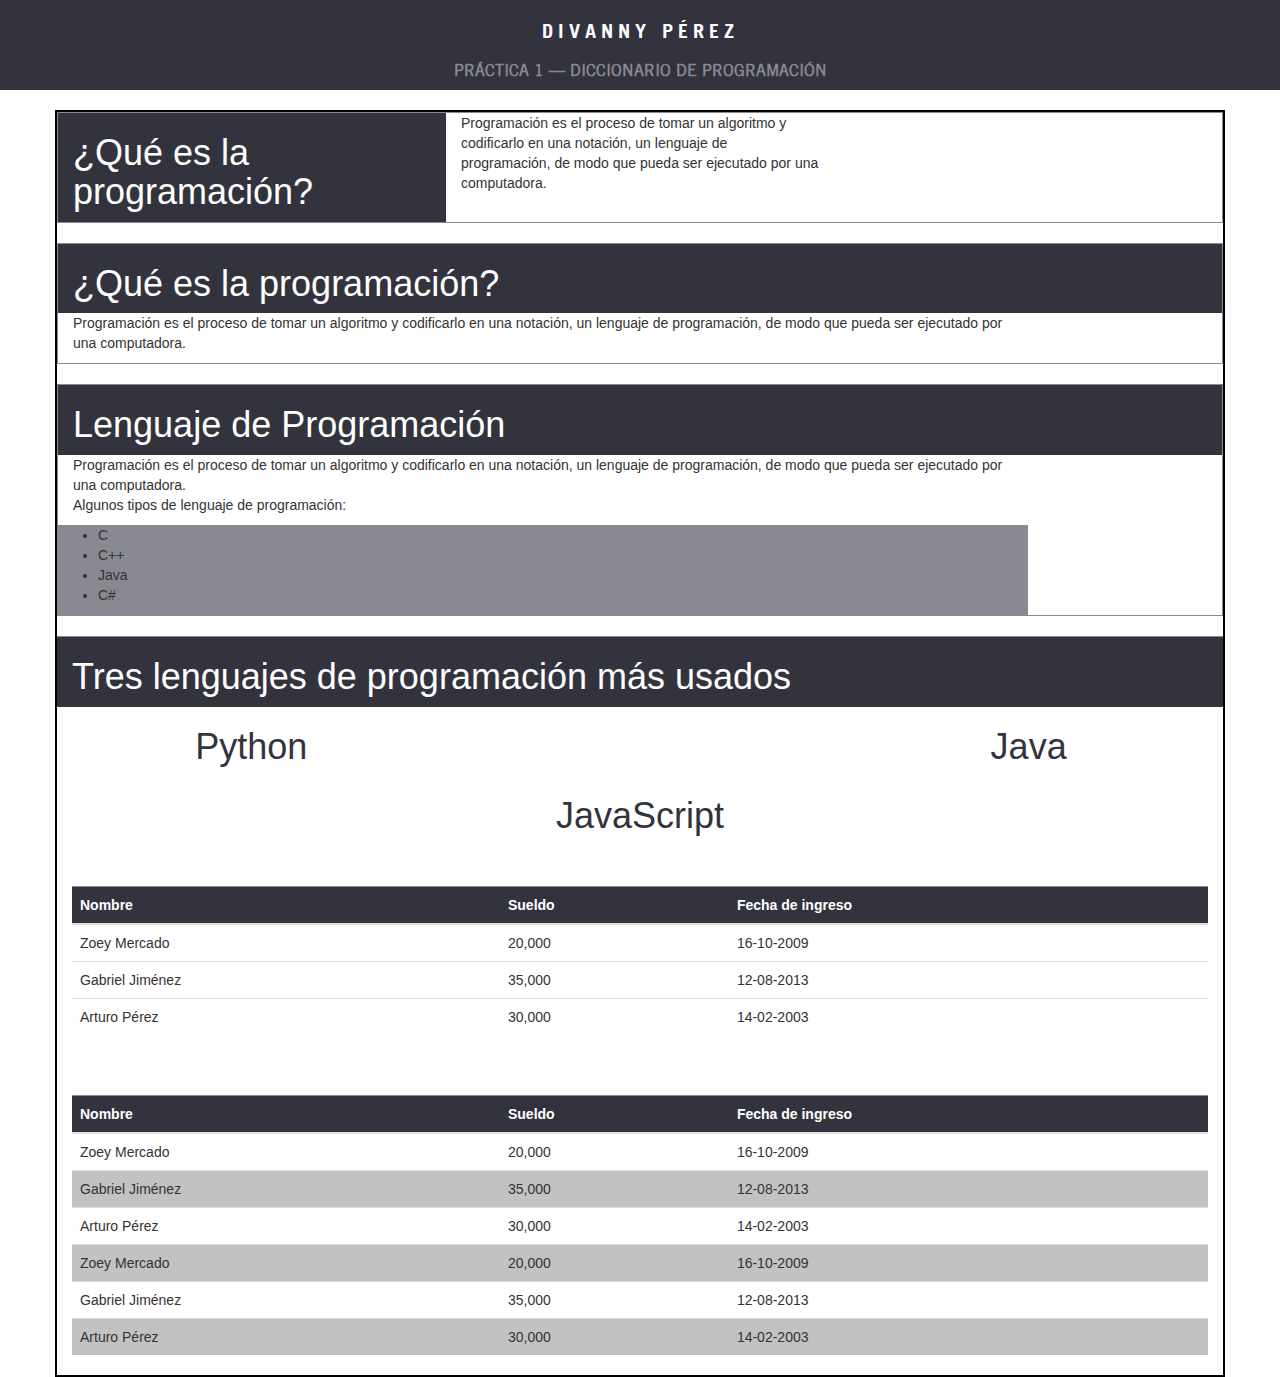
<file: Practica 1/index.html>
<!DOCTYPE html> 
<html> 
    <head> 
        <title>Divanny Pérez</title> 
        <link href = "css/bootstrap.min.css" rel = "stylesheet">
        <link href = "css/style.css" rel = "StyleSheet" type = "text/css">
        <meta name = "viewport" content = "width=device-width, initial-scale=1">
        <style>
            .table-striped > tbody > tr:nth-child(even)>td, .table-striped > tbody > tr:nth-child(even) > th 
            {
                background-color: #c2c2c2;
            }
            .table-striped > tbody > tr:nth-child(odd)>td, .table-striped > tbody > tr:nth-child(odd) > th 
            {
                background-color: rgb(255, 255, 255);
            }
        </style>
    </head> 
    <body> 
        <div class = "container-fluid" style = "background: #33333D;">
            <h1 class = "titulo">Divanny Pérez</h1>
            <h2 class = "subtitulo">Práctica 1 — Diccionario de programación</h1>
        </div> 
        <div style = "padding-top: 20px"></div>
        <div class = "container" style = "background-color: #FFFFFF; border: 2px solid black">
            <div class = "row" style = "border: 1px solid #898992">
                <div class = "col-lg-4"  style = "background-color: #33333D;">
                    <h1 style = "color: #FFFFFF;">¿Qué es la programación?</h1> 
                </div>
                <div class = "col-lg-4">
                    <p>Programación es el proceso de tomar un algoritmo y codificarlo en una notación, un lenguaje de programación, de modo que pueda ser ejecutado por una computadora.</p>
                </div>
            </div>
            <div style = "padding-top: 20px"></div>
            <div class = "row" style = "border: 1px solid #898992">
                <div class = "col-lg-12 col-md-12 col-sm-6 col-xs-12"  style = "background-color: #33333D;">
                    <h1 style = "color: #FFFFFF;">¿Qué es la programación?</h1> 
                </div>
                <div class = "col-lg-10 col-md-6 col-sm-5 col-xs-8">
                    <p>Programación es el proceso de tomar un algoritmo y codificarlo en una notación, un lenguaje de programación, de modo que pueda ser ejecutado por una computadora.
                        
                    </p>
                </div>
            </div>
            <div style = "padding-top: 20px"></div>
            <div class = "row" style = "border: 1px solid #898992">
                <div class = "col-lg-12 col-md-12 col-sm-6 col-xs-12"  style = "background-color: #33333D;">
                    <h1 style = "color: #FFFFFF;">Lenguaje de Programación</h1> 
                </div>
                <div class = "col-lg-10 col-md-6 col-sm-5 col-xs-8">
                    <p>Programación es el proceso de tomar un algoritmo y codificarlo en una notación, un lenguaje de programación, de modo que pueda ser ejecutado por una computadora.
                        <br>Algunos tipos de lenguaje de programación:
                    </p>
                    <div class = "row" style = "background-color: #898992">
                        <div class = "col-lg-17">
                            <ul>
                                <li>C</li>
                                <li>C++</li>
                                <li>Java</li>
                                <li>C#</li>
                            </ul>
                        </div>
                    </div>
                </div>
            </div>
            <div style = "padding-top: 20px"></div>
            <div class = "row"  style = "border-top: 1px solid #898992">
                <div class = "col-lg-12"  style = "background-color: #33333D;">
                    <h1 style = "color: #FFFFFF;">Tres lenguajes de programación más usados</h1> 
                </div>
            </div>
            <div class = "row">
                <div class = "col-lg-4">
                    <h1 style = "color: #33333D; text-align: center;">Python</h1> 
                </div>
                <div class = "col-lg-4  col-lg-offset-4">
                    <h1 style = "color: #33333D; text-align: center;">Java</h1> 
                </div>
                <div class = "col-lg-4  col-lg-offset-4">
                    <h1 style = "color: #33333D; text-align: center;">JavaScript</h1> 
                </div>
            </div>
            <div style = "padding-top: 40px"></div>
            <table class = "table" style = "border-top: 1px solid #898992">
                <thead> 
                    <tr> 
                        <th style = "background-color: #33333D; color: #FFFFFF;">Nombre</th> 
                        <th style = "background-color: #33333D; color: #FFFFFF;">Sueldo</th>
                        <th style = "background-color: #33333D; color: #FFFFFF;">Fecha de ingreso</th>
                    </tr>
                </thead>
                <tbody>
                    <tr> 
                        <td>Zoey Mercado</td>
                        <td>20,000</td> 
                        <td>16-10-2009</td> 
                    </tr>
                    <tr> 
                        <td>Gabriel Jiménez</td>
                        <td>35,000</td> 
                        <td>12-08-2013</td> 
                    </tr>
                    <tr> 
                        <td>Arturo Pérez</td>
                        <td>30,000</td> 
                        <td>14-02-2003</td> 
                    </tr>
                </tbody>
            </table>
            <div style = "padding-top: 40px"></div>
            <table class = "table table-striped" style = "border-top: 1px solid #898992">
                <thead> 
                    <tr> 
                        <th style = "background-color: #33333D; color: #FFFFFF;">Nombre</th> 
                        <th style = "background-color: #33333D; color: #FFFFFF;">Sueldo</th>
                        <th style = "background-color: #33333D; color: #FFFFFF;">Fecha de ingreso</th>
                    </tr>
                </thead>
                <tbody>
                    <tr> 
                        <td>Zoey Mercado</td>
                        <td>20,000</td> 
                        <td>16-10-2009</td> 
                    </tr>
                    <tr> 
                        <td>Gabriel Jiménez</td>
                        <td>35,000</td> 
                        <td>12-08-2013</td> 
                    </tr>
                    <tr> 
                        <td>Arturo Pérez</td>
                        <td>30,000</td> 
                        <td>14-02-2003</td> 
                    </tr>
                    <tr> 
                        <td>Zoey Mercado</td>
                        <td>20,000</td> 
                        <td>16-10-2009</td> 
                    </tr>
                    <tr> 
                        <td>Gabriel Jiménez</td>
                        <td>35,000</td> 
                        <td>12-08-2013</td> 
                    </tr>
                    <tr> 
                        <td>Arturo Pérez</td>
                        <td>30,000</td> 
                        <td>14-02-2003</td> 
                    </tr>
                </tbody>
            </table>
        </div>
    </body>
</html>
</file>
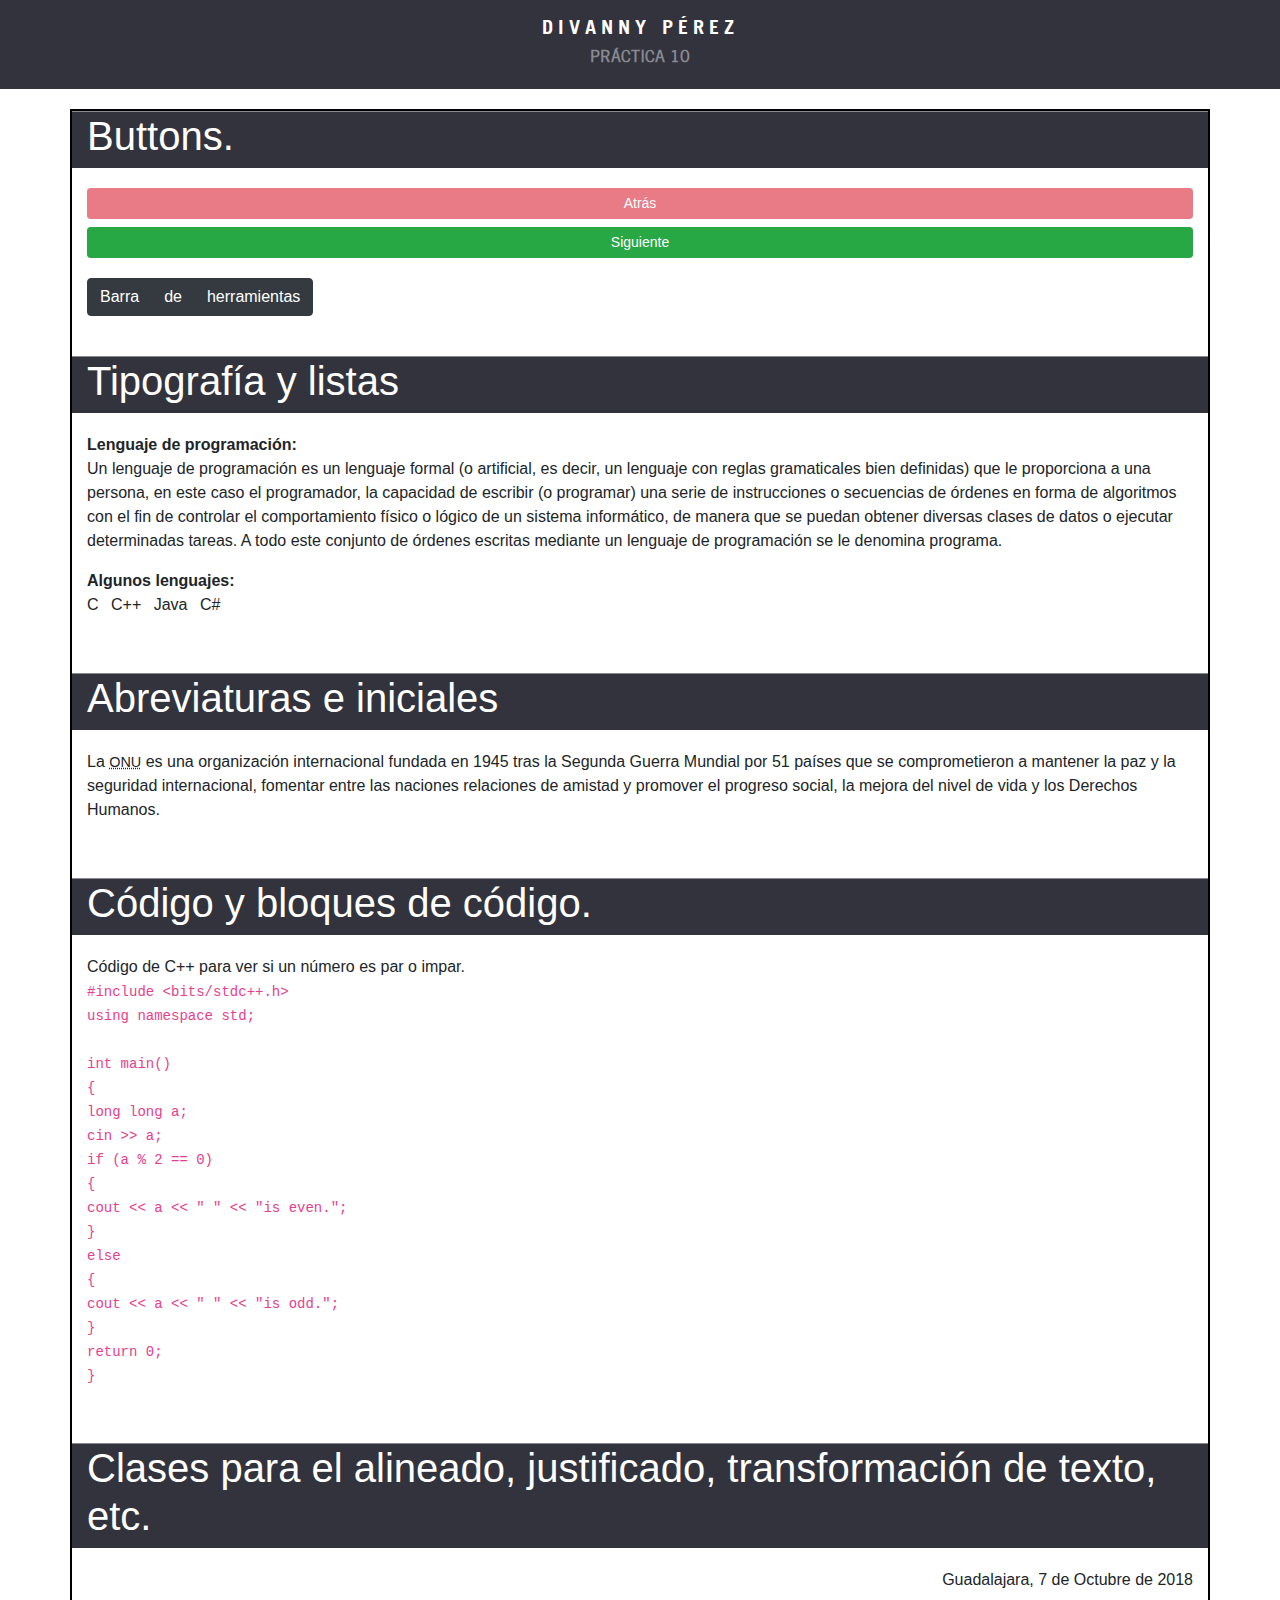
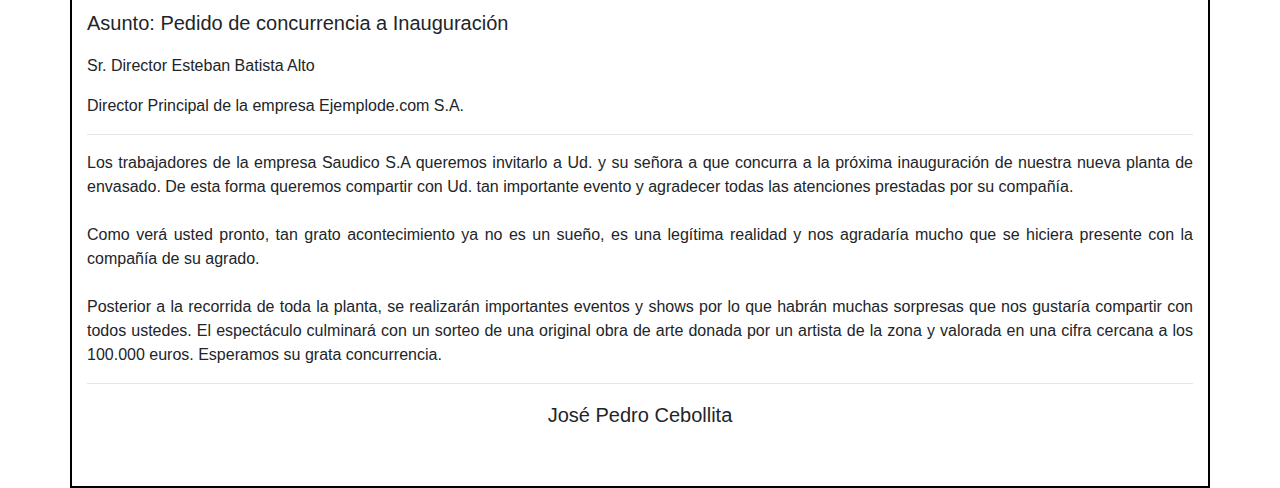
<file: Practica 10/index.html>
<!DOCTYPE html> 
<html> 
    <head> 
        <title>Divanny Pérez</title> 
        <link rel = "stylesheet" href="https://maxcdn.bootstrapcdn.com/bootstrap/4.0.0/css/bootstrap.min.css" integrity="sha384-Gn5384xqQ1aoWXA+058RXPxPg6fy4IWvTNh0E263XmFcJlSAwiGgFAW/dAiS6JXm" crossorigin="anonymous">
        <link href = "css/style.css" rel = "StyleSheet" type = "text/css">
        <meta name = "viewport" content = "width=device-width, initial-scale=1">
    </head> 
    <body> 
        <div class = "container-fluid" style = "background: #33333D; padding: 15px 0px;">
            <h1 class = "titulo">Divanny Pérez</h1>
            <h2 class = "subtitulo">Práctica 10</h1>
        </div>
        <div style = "padding-top: 20px"></div>
        <div class = "container" style = "background-color: #FFFFFF; border: 2px solid black">
            <div class = "row"  style = "border-top: 1px solid #898992">
                <div class = "col-lg-12"  style = "background-color: #33333D;">
                    <h1 style = "color: #FFFFFF;">Buttons.</h1> 
                </div>
            </div>
            <div style = "padding-top: 20px"></div>
            <form role = "form">
                <button type = "submit" class = "btn btn-danger btn-sm btn-block" disabled = "disabled">Atrás</button>
                <button type = "submit" class = "btn btn-success btn-sm btn-block">Siguiente</button>    
            </form>
            <div style = "padding-top: 20px"></div>
            <div class = "btn-toolbar">
                <div class = "btn-group mr-3 ">
                    <button type = "button" class = "btn btn-dark">Barra</button>
                    <button type = "button" class = "btn btn-dark">de</button>
                    <button type = "button" class = "btn btn-dark">herramientas</button>
                </div> 
            </div> 
            <div style = "padding-top: 40px"></div>

            <div class = "row"  style = "border-top: 1px solid #898992">
                <div class = "col-lg-12"  style = "background-color: #33333D;">
                    <h1 class = "h1" style = "color: #FFFFFF;">Tipografía y listas</h1> 
                </div>
            </div>
            <div style = "padding-top: 20px"></div>
            <dl>
                <dt>Lenguaje de programación:</dt>
                <dd>Un lenguaje de programación es un lenguaje formal (o artificial, es decir, un lenguaje con reglas gramaticales bien definidas) que le proporciona a una persona, en este caso el programador, la capacidad de escribir (o programar) una serie de instrucciones o secuencias de órdenes en forma de algoritmos con el fin de controlar el comportamiento físico o lógico de un sistema informático, de manera que se puedan obtener diversas clases de datos o ejecutar determinadas tareas. A todo este conjunto de órdenes escritas mediante un lenguaje de programación se le denomina programa.</dd>
            </dl>
            <dl>
                <dt>Algunos lenguajes:</dt>
                <dd>
                    <ul class = "list-inline">
                        <li class="list-inline-item">C</li>
                        <li class="list-inline-item">C++</li>
                        <li class="list-inline-item">Java</li>
                        <li class="list-inline-item">C#</li>
                    </ul>
                </dd>
            </dl>
            <div style = "padding-top: 40px"></div>
            <div class = "row"  style = "border-top: 1px solid #898992">
                <div class = "col-lg-12"  style = "background-color: #33333D;">
                    <h1 class = "h1" style = "color: #FFFFFF;">Abreviaturas e iniciales</h1> 
                </div>
            </div>
            <div style = "padding-top: 20px"></div>
            <p>
                La <abbr title = "Organización de las Naciones Unidas" class = "initialism">ONU</abbr> es una organización internacional fundada en 1945 tras la Segunda Guerra Mundial por
                51 países que se comprometieron a mantener la paz y la seguridad internacional, fomentar entre las
                naciones relaciones de amistad y promover el progreso social, la mejora del nivel de vida y los Derechos
                Humanos.
            </p>
            <div style = "padding-top: 40px"></div>
            <div class = "row"  style = "border-top: 1px solid #898992">
                <div class = "col-lg-12"  style = "background-color: #33333D;">
                    <h1 style = "color: #FFFFFF;">Código y bloques de código.</h1> 
                </div>
            </div>
            <div style = "padding-top: 20px"></div>
            <p>Código de C++ para ver si un número es par o impar.<br>
                <code>
                    #include &lt;bits/stdc++.h&gt;<br>
                    using namespace std;<br>
                    <br>
                    int main() <br>
                    {<br>
                        long long a;<br>
                        cin >> a;<br>
                        if (a % 2 == 0)<br>
                        {<br>
                            cout << a << " " << "is even.";<br>
                        }<br>
                        else<br>
                        {<br>
                            cout << a << " " << "is odd.";<br>
                        }<br>
                        return 0;<br>
                    }
                </code>
            </p>
            <div style = "padding-top: 40px"></div>
            <div class = "row"  style = "border-top: 1px solid #898992">
                <div class = "col-lg-12"  style = "background-color: #33333D;">
                    <h1 style = "color: #FFFFFF;">Clases para el alineado, justificado, transformación de texto, etc.</h1> 
                </div>
            </div>
            <div style = "padding-top: 20px"></div>
            <p class = "text-right">Guadalajara, 7 de Octubre de 2018</p>
            <p class = "lead">Asunto: Pedido de concurrencia a Inauguración</p>
            <p class = "text-left">Sr. Director Esteban Batista Alto</p>
            <p class = "text-left">Director Principal de la empresa Ejemplode.com S.A.</p>
            <hr>
            <p class = "text-justify">
                Los trabajadores de la empresa Saudico S.A  queremos invitarlo a Ud. y su señora a que concurra a la próxima inauguración de nuestra nueva planta de envasado. De esta forma queremos compartir con Ud. tan importante evento y agradecer todas las atenciones prestadas por su compañía.
                <br><br>
                Como verá usted pronto, tan grato acontecimiento ya no es un sueño,  es una  legítima realidad y nos agradaría mucho que se hiciera presente con la compañía de su agrado.
                <br><br>    
                Posterior a la recorrida de toda la planta, se realizarán importantes eventos y shows por lo que habrán muchas sorpresas que nos gustaría compartir con todos ustedes. El espectáculo culminará con un sorteo de una original obra de arte donada por un artista de la zona y valorada en una cifra cercana a los 100.000 euros. Esperamos  su grata concurrencia.
            </p>    
            <hr>
            <p class = "lead text-center">José Pedro Cebollita</p>
            <div style = "padding-top: 40px"></div>
        </div>
        <script src="https://code.jquery.com/jquery-3.2.1.slim.min.js" integrity="sha384-KJ3o2DKtIkvYIK3UENzmM7KCkRr/rE9/Qpg6aAZGJwFDMVNA/GpGFF93hXpG5KkN" crossorigin="anonymous"></script>
        <script src="https://cdnjs.cloudflare.com/ajax/libs/popper.js/1.12.9/umd/popper.min.js" integrity="sha384-ApNbgh9B+Y1QKtv3Rn7W3mgPxhU9K/ScQsAP7hUibX39j7fakFPskvXusvfa0b4Q" crossorigin="anonymous"></script>
        <script src="https://maxcdn.bootstrapcdn.com/bootstrap/4.0.0/js/bootstrap.min.js" integrity="sha384-JZR6Spejh4U02d8jOt6vLEHfe/JQGiRRSQQxSfFWpi1MquVdAyjUar5+76PVCmYl" crossorigin="anonymous"></script>
    </body>     
</html>
</file>
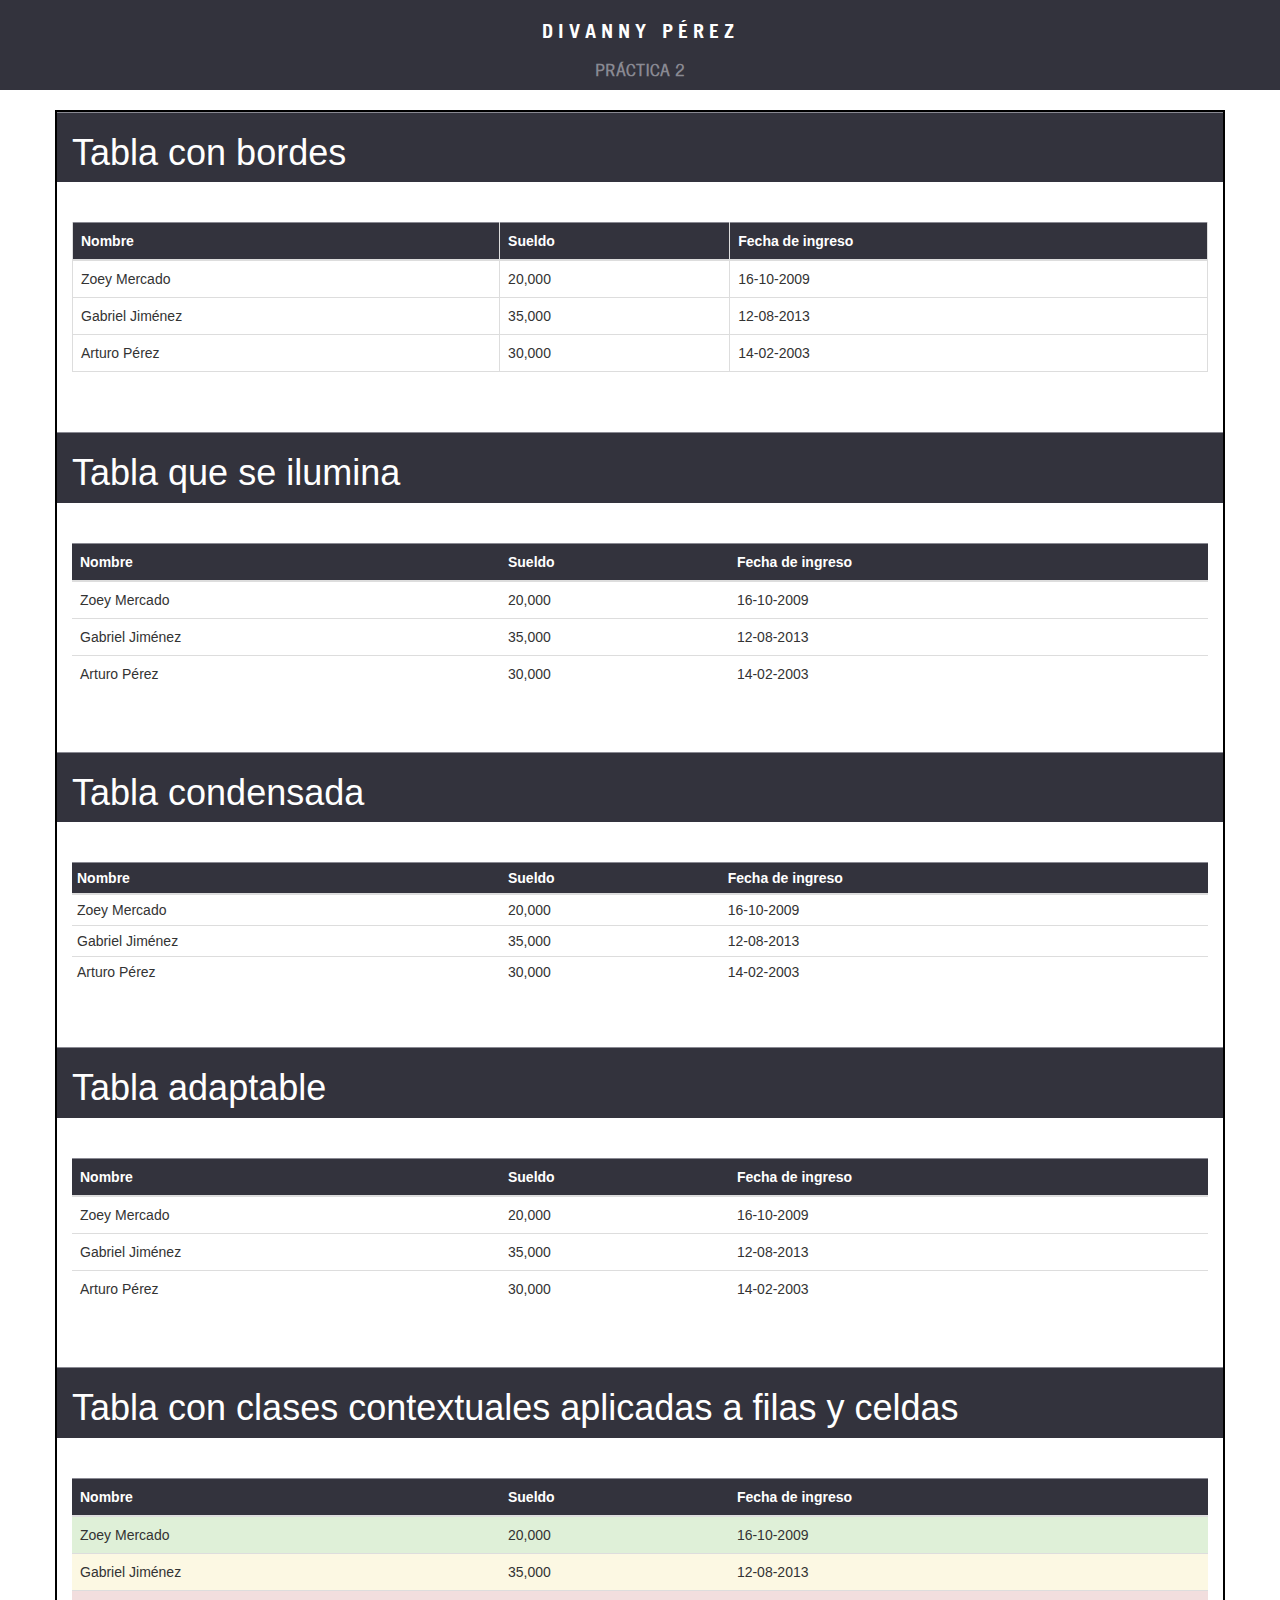
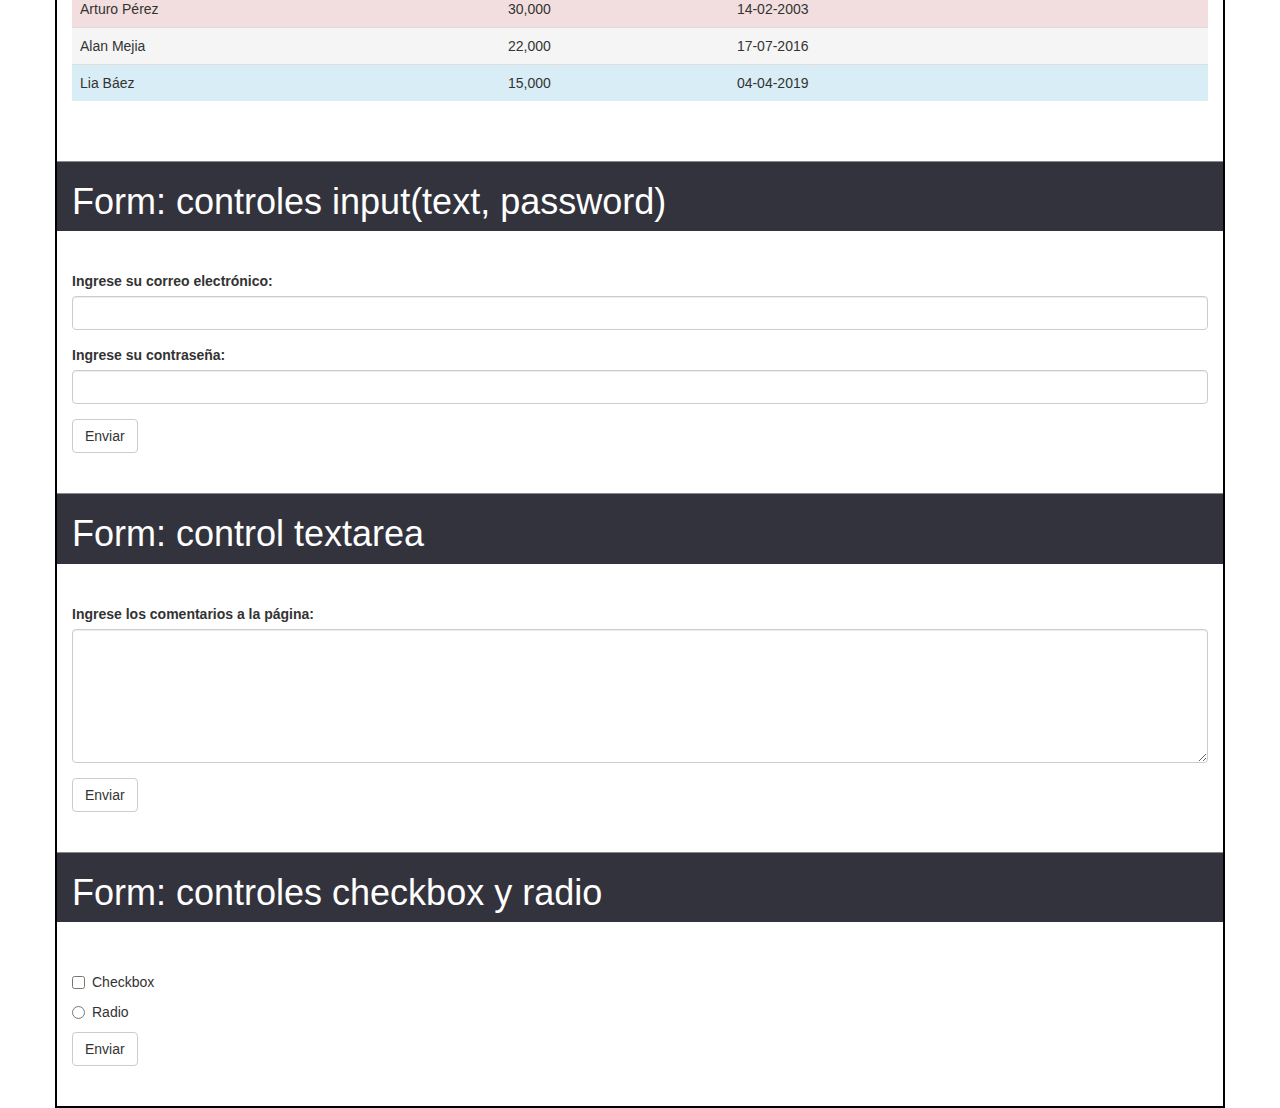
<file: Practica 2/index.html>
<!DOCTYPE html> 
<html> 
    <head> 
        <title>Divanny Pérez</title> 
        <link href = "css/bootstrap.min.css" rel = "stylesheet">
        <link href = "css/style.css" rel = "StyleSheet" type = "text/css">
        <meta name = "viewport" content = "width=device-width, initial-scale=1">
        <style>
            .table-striped > tbody > tr:nth-child(even)>td, .table-striped > tbody > tr:nth-child(even) > th 
            {
                background-color: #c2c2c2;
            }
            .table-striped > tbody > tr:nth-child(odd)>td, .table-striped > tbody > tr:nth-child(odd) > th 
            {
                background-color: rgb(255, 255, 255);
            }
        </style>
    </head> 
    <body> 
        <div class = "container-fluid" style = "background: #33333D;">
            <h1 class = "titulo">Divanny Pérez</h1>
            <h2 class = "subtitulo">Práctica 2</h1>
        </div> 
        <div style = "padding-top: 20px"></div>
        <div class = "container" style = "background-color: #FFFFFF; border: 2px solid black">
            <div class = "row"  style = "border-top: 1px solid #898992">
                <div class = "col-lg-12"  style = "background-color: #33333D;">
                    <h1 style = "color: #FFFFFF;">Tabla con bordes</h1> 
                </div>
            </div>
            <div style = "padding-top: 40px"></div>
            <table class = "table table-bordered" style = "border-top: 1px solid #898992">
                <thead> 
                    <tr> 
                        <th style = "background-color: #33333D; color: #FFFFFF;">Nombre</th> 
                        <th style = "background-color: #33333D; color: #FFFFFF;">Sueldo</th>
                        <th style = "background-color: #33333D; color: #FFFFFF;">Fecha de ingreso</th>
                    </tr>
                </thead>
                <tbody>
                    <tr> 
                        <td>Zoey Mercado</td>
                        <td>20,000</td> 
                        <td>16-10-2009</td> 
                    </tr>
                    <tr> 
                        <td>Gabriel Jiménez</td>
                        <td>35,000</td> 
                        <td>12-08-2013</td> 
                    </tr>
                    <tr> 
                        <td>Arturo Pérez</td>
                        <td>30,000</td> 
                        <td>14-02-2003</td> 
                    </tr>
                </tbody>
            </table>
            <div style = "padding-top: 40px"></div>
            <div class = "row"  style = "border-top: 1px solid #898992">
                <div class = "col-lg-12"  style = "background-color: #33333D;">
                    <h1 style = "color: #FFFFFF;">Tabla que se ilumina</h1> 
                </div>
            </div>
            <div style = "padding-top: 40px"></div>
            <table class = "table table-hover" style = "border-top: 1px solid #898992">
                <thead> 
                    <tr> 
                        <th style = "background-color: #33333D; color: #FFFFFF;">Nombre</th> 
                        <th style = "background-color: #33333D; color: #FFFFFF;">Sueldo</th>
                        <th style = "background-color: #33333D; color: #FFFFFF;">Fecha de ingreso</th>
                    </tr>
                </thead>
                <tbody>
                    <tr> 
                        <td>Zoey Mercado</td>
                        <td>20,000</td> 
                        <td>16-10-2009</td> 
                    </tr>
                    <tr> 
                        <td>Gabriel Jiménez</td>
                        <td>35,000</td> 
                        <td>12-08-2013</td> 
                    </tr>
                    <tr> 
                        <td>Arturo Pérez</td>
                        <td>30,000</td> 
                        <td>14-02-2003</td> 
                    </tr>
                </tbody>
            </table>
            <div style = "padding-top: 40px"></div>
            <div class = "row"  style = "border-top: 1px solid #898992">
                <div class = "col-lg-12"  style = "background-color: #33333D;">
                    <h1 style = "color: #FFFFFF;">Tabla condensada</h1> 
                </div>
            </div>
            <div style = "padding-top: 40px"></div>
            <table class = "table table-condensed" style = "border-top: 1px solid #898992">
                <thead> 
                    <tr> 
                        <th style = "background-color: #33333D; color: #FFFFFF;">Nombre</th> 
                        <th style = "background-color: #33333D; color: #FFFFFF;">Sueldo</th>
                        <th style = "background-color: #33333D; color: #FFFFFF;">Fecha de ingreso</th>
                    </tr>
                </thead>
                <tbody>
                    <tr> 
                        <td>Zoey Mercado</td>
                        <td>20,000</td> 
                        <td>16-10-2009</td> 
                    </tr>
                    <tr> 
                        <td>Gabriel Jiménez</td>
                        <td>35,000</td> 
                        <td>12-08-2013</td> 
                    </tr>
                    <tr> 
                        <td>Arturo Pérez</td>
                        <td>30,000</td> 
                        <td>14-02-2003</td> 
                    </tr>
                </tbody>
            </table>
            <div style = "padding-top: 40px"></div>
            <div class = "row"  style = "border-top: 1px solid #898992">
                <div class = "col-lg-12"  style = "background-color: #33333D;">
                    <h1 style = "color: #FFFFFF;">Tabla adaptable</h1> 
                </div>
            </div>
            <div style = "padding-top: 40px"></div>
            <div class = "table-responsive">
                <table class = "table" style = "border-top: 1px solid #898992">
                    <thead> 
                        <tr> 
                            <th style = "background-color: #33333D; color: #FFFFFF;">Nombre</th> 
                            <th style = "background-color: #33333D; color: #FFFFFF;">Sueldo</th>
                            <th style = "background-color: #33333D; color: #FFFFFF;">Fecha de ingreso</th>
                        </tr>
                    </thead>
                    <tbody>
                        <tr> 
                            <td>Zoey Mercado</td>
                            <td>20,000</td> 
                            <td>16-10-2009</td> 
                        </tr>
                        <tr> 
                            <td>Gabriel Jiménez</td>
                            <td>35,000</td> 
                            <td>12-08-2013</td> 
                        </tr>
                        <tr> 
                            <td>Arturo Pérez</td>
                            <td>30,000</td> 
                            <td>14-02-2003</td> 
                        </tr>
                    </tbody>
                </table>
            </div>
            <div style = "padding-top: 40px"></div>
            <div class = "row"  style = "border-top: 1px solid #898992">
                <div class = "col-lg-12"  style = "background-color: #33333D;">
                    <h1 style = "color: #FFFFFF;">Tabla con clases contextuales aplicadas a filas y celdas</h1> 
                </div>
            </div>
            <div style = "padding-top: 40px"></div>
            <table class = "table" style = "border-top: 1px solid #898992">
                <thead> 
                    <tr> 
                        <th style = "background-color: #33333D; color: #FFFFFF;">Nombre</th> 
                        <th style = "background-color: #33333D; color: #FFFFFF;">Sueldo</th>
                        <th style = "background-color: #33333D; color: #FFFFFF;">Fecha de ingreso</th>
                    </tr>
                </thead>
                <tbody>
                    <tr class = "success"> 
                        <td>Zoey Mercado</td>
                        <td>20,000</td> 
                        <td>16-10-2009</td> 
                    </tr>
                    <tr class = "warning"> 
                        <td>Gabriel Jiménez</td>
                        <td>35,000</td> 
                        <td>12-08-2013</td> 
                    </tr>
                    <tr class = "danger"> 
                        <td>Arturo Pérez</td>
                        <td>30,000</td> 
                        <td>14-02-2003</td> 
                    </tr>
                    <tr class = "active"> 
                        <td>Alan Mejia</td>
                        <td>22,000</td> 
                        <td>17-07-2016</td> 
                    </tr>
                    <tr  class = "info"> 
                        <td>Lia Báez</td>
                        <td>15,000</td> 
                        <td>04-04-2019</td> 
                    </tr>
                </tbody>
            </table>
            <div style = "padding-top: 40px"></div>
            <div class = "row"  style = "border-top: 1px solid #898992">
                <div class = "col-lg-12"  style = "background-color: #33333D;">
                    <h1 style = "color: #FFFFFF;">Form: controles input(text, password)</h1> 
                </div>
            </div>
            <div style = "padding-top: 40px"></div>
            <form role="form">
                <div class="form-group"> 
                    <label for = "correo">Ingrese su correo electrónico:</label>
                    <input type = "text" class = "form-control" id = "correo">
                </div> 
                <div class="form-group"> 
                    <label for = "contra">Ingrese su contraseña:</label>
                    <input type = "password" class = "form-control" id = "contra">
                </div> 
                <button type = "submit" class = "btn btn-default">Enviar</button> 
            </form>
            <div style = "padding-top: 40px"></div>
            <div class = "row"  style = "border-top: 1px solid #898992">
                <div class = "col-lg-12"  style = "background-color: #33333D;">
                    <h1 style = "color: #FFFFFF;">Form: control textarea</h1> 
                </div>
            </div>
            <div style = "padding-top: 40px"></div>
            <form role = "form">    
                <div class = "form-group"> 
                    <label for = "comments">Ingrese los comentarios a la página:</label>
                    <textarea class = "form-control" rows = "6" id = "comments"></textarea>
                </div> 
                <button type="submit" class="btn btn-default">Enviar</button>     
            </form>
            <div style = "padding-top: 40px"></div>
            <div class = "row"  style = "border-top: 1px solid #898992">
                <div class = "col-lg-12"  style = "background-color: #33333D;">
                    <h1 style = "color: #FFFFFF;">Form: controles checkbox y radio</h1> 
                </div>
            </div>
            <div style = "padding-top: 40px"></div>
            <form role = "form">    
                <div class = "checkbox"> 
                    <label>
                        <input type = "checkbox">Checkbox
                    </label> 
                </div>
                <div class = "radio"> 
                    <label>
                        <input type = "radio">Radio
                    </label> 
                </div>
                <button type="submit" class="btn btn-default">Enviar</button>     
            </form>
            <div style = "padding-top: 40px"></div>
        </div>
    </body>
</html>
</file>
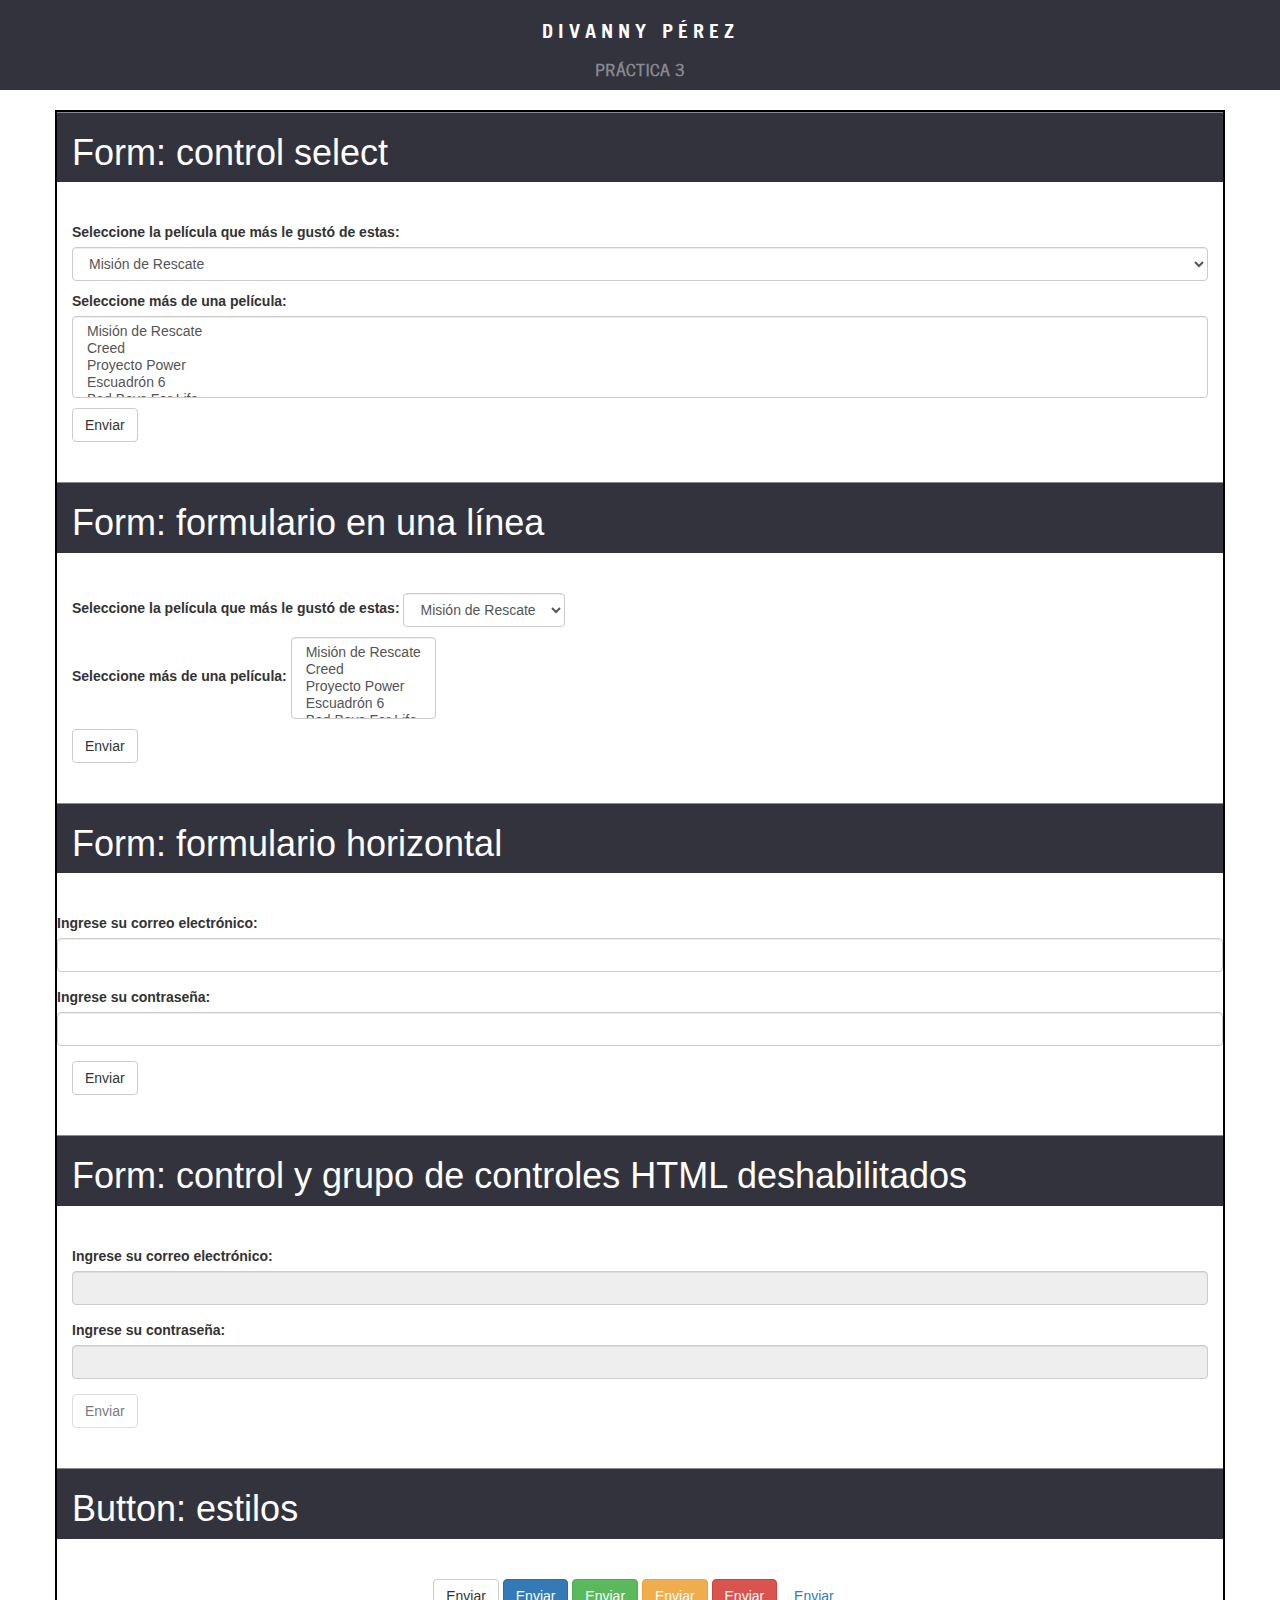
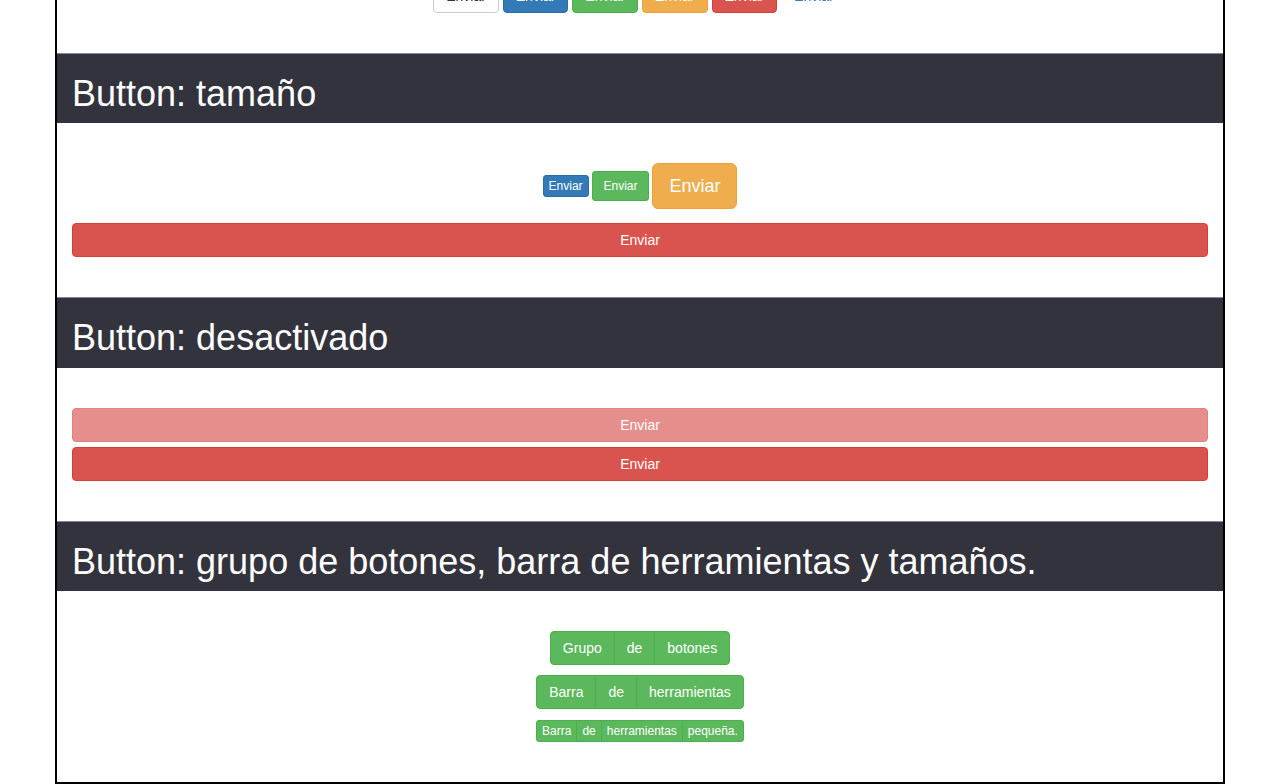
<file: Practica 3/index.html>
<!DOCTYPE html> 
<html> 
    <head> 
        <title>Divanny Pérez</title> 
        <link href = "css/bootstrap.min.css" rel = "stylesheet">
        <link href = "css/style.css" rel = "StyleSheet" type = "text/css">
        <meta name = "viewport" content = "width=device-width, initial-scale=1">
        <style>
            .table-striped > tbody > tr:nth-child(even)>td, .table-striped > tbody > tr:nth-child(even) > th 
            {
                background-color: #c2c2c2;
            }
            .table-striped > tbody > tr:nth-child(odd)>td, .table-striped > tbody > tr:nth-child(odd) > th 
            {
                background-color: rgb(255, 255, 255);
            }
        </style>
    </head> 
    <body> 
        <div class = "container-fluid" style = "background: #33333D;">
            <h1 class = "titulo">Divanny Pérez</h1>
            <h2 class = "subtitulo">Práctica 3</h1>
        </div> 
        <div style = "padding-top: 20px"></div>
        <div class = "container" style = "background-color: #FFFFFF; border: 2px solid black">
            <div class = "row"  style = "border-top: 1px solid #898992">
                <div class = "col-lg-12"  style = "background-color: #33333D;">
                    <h1 style = "color: #FFFFFF;">Form: control select</h1> 
                </div>
            </div>
            <div style = "padding-top: 40px"></div>
            <form role = "form">
                <label for = "title">Seleccione la película que más le gustó de estas:</label>
                <select class = "form-control" id = "title"> 
                    <option>Misión de Rescate</option> 
                    <option>Creed</option>
                    <option>Proyecto Power</option> 
                    <option>Escuadrón 6</option> 
                    <option>Bad Boys For Life</option> 
                </select> 
                <div style = "padding-top: 10px"></div>
                <label for = "title2">Seleccione más de una película:</label>
                <select multiple class = "form-control" id = "title2"> 
                    <option>Misión de Rescate</option> 
                    <option>Creed</option>
                    <option>Proyecto Power</option> 
                    <option>Escuadrón 6</option>    
                    <option>Bad Boys For Life</option> 
                </select>
                <div style = "padding-top: 10px"></div> 
                <button type = "submit" class = "btn btn-default">Enviar</button>     
            </form>
            <div style = "padding-top: 40px"></div>
            <div class = "row"  style = "border-top: 1px solid #898992">
                <div class = "col-lg-12"  style = "background-color: #33333D;">
                    <h1 style = "color: #FFFFFF;">Form: formulario en una línea</h1> 
                </div>
            </div>
            <div style = "padding-top: 40px"></div>
            <form class = "form-inline" role = "form">
                <label for = "title">Seleccione la película que más le gustó de estas:</label>
                <select class = "form-control" id = "title"> 
                    <option>Misión de Rescate</option> 
                    <option>Creed</option>
                    <option>Proyecto Power</option> 
                    <option>Escuadrón 6</option> 
                    <option>Bad Boys For Life</option> 
                </select> 
                <div style = "padding-top: 10px"></div>
                <label for = "title2">Seleccione más de una película:</label>
                <select multiple class = "form-control" id = "title2"> 
                    <option>Misión de Rescate</option> 
                    <option>Creed</option>
                    <option>Proyecto Power</option> 
                    <option>Escuadrón 6</option>    
                    <option>Bad Boys For Life</option> 
                </select>
                <div style = "padding-top: 10px"></div> 
                <button type = "submit" class = "btn btn-default">Enviar</button>     
            </form>
            <div style = "padding-top: 40px"></div>
            <div class = "row"  style = "border-top: 1px solid #898992">
                <div class = "col-lg-12"  style = "background-color: #33333D;">
                    <h1 style = "color: #FFFFFF;">Form: formulario horizontal</h1> 
                </div>
            </div>
            <div style = "padding-top: 40px"></div>
            <form class = "form-horizontal" role = "form">
                <div class = "form-group"> 
                    <label for = "correo">Ingrese su correo electrónico:</label>
                    <input type = "text" class = "form-control" id = "correo">
                </div> 
                <div class = "form-group"> 
                    <label for = "contra">Ingrese su contraseña:</label>
                    <input type = "password" class = "form-control" id = "contra">
                </div> 
                <button type = "submit" class = "btn btn-default">Enviar</button>  
            </form>
            <div style = "padding-top: 40px"></div>
            <div class = "row"  style = "border-top: 1px solid #898992">
                <div class = "col-lg-12"  style = "background-color: #33333D;">
                    <h1 style = "color: #FFFFFF;">Form: control y grupo de controles HTML deshabilitados</h1> 
                </div>
            </div>
            <div style = "padding-top: 40px"></div>
            <form role = "form">
                <fieldset disabled>
                    <div class = "form-group"> 
                        <label for = "correo">Ingrese su correo electrónico:</label>
                        <input type = "text" class = "form-control" id = "correo">
                    </div> 
                    <div class = "form-group"> 
                        <label for = "contra">Ingrese su contraseña:</label>
                        <input type = "password" class = "form-control" id = "contra">
                    </div> 
                    <button type = "submit" class = "btn btn-default">Enviar</button>  
                </fieldset>
            </form>
            <div style = "padding-top: 40px"></div>
            <div class = "row"  style = "border-top: 1px solid #898992">
                <div class = "col-lg-12"  style = "background-color: #33333D;">
                    <h1 style = "color: #FFFFFF;">Button: estilos</h1> 
                </div>
            </div>
            <div style = "padding-top: 40px"></div>
            <form role = "form" style = "text-align: center;">
                <button type = "submit" class = "btn btn-default">Enviar</button>  
                <button type = "submit" class = "btn btn-primary">Enviar</button>  
                <button type = "submit" class = "btn btn-success">Enviar</button>  
                <button type = "submit" class = "btn btn-warning">Enviar</button>  
                <button type = "submit" class = "btn btn-danger">Enviar</button>  
                <button type = "submit" class = "btn btn-link">Enviar</button>  
            </form>
            <div style = "padding-top: 40px"></div>
            <div class = "row"  style = "border-top: 1px solid #898992">
                <div class = "col-lg-12"  style = "background-color: #33333D;">
                    <h1 style = "color: #FFFFFF;">Button: tamaño</h1> 
                </div>
            </div>
            <div style = "padding-top: 40px"></div>
            <form role = "form" style = "text-align: center;">
                <button type = "submit" class = "btn btn-primary btn-xs">Enviar</button>  
                <button type = "submit" class = "btn btn-success btn-sm">Enviar</button>  
                <button type = "submit" class = "btn btn-warning btn-lg">Enviar</button>  
                <div style = "padding-top: 14px"></div>
                <button type = "submit" class = "btn btn-danger btn-block">Enviar</button>  
            </form>
            <div style = "padding-top: 40px"></div>
            <div class = "row"  style = "border-top: 1px solid #898992">
                <div class = "col-lg-12"  style = "background-color: #33333D;">
                    <h1 style = "color: #FFFFFF;">Button: desactivado</h1> 
                </div>
            </div>
            <div style = "padding-top: 40px"></div>
            <form role = "form" style = "text-align: center;">
                <button type = "submit" class = "btn btn-danger btn-block" disabled = "disabled">Enviar</button> 
                <button type = "submit" class = "btn btn-danger btn-block">Enviar</button>  
            </form>
            <div style = "padding-top: 40px"></div>
            <div class = "row"  style = "border-top: 1px solid #898992">
                <div class = "col-lg-12"  style = "background-color: #33333D;">
                    <h1 style = "color: #FFFFFF;">Button: grupo de botones, barra de herramientas y tamaños.</h1> 
                </div>
            </div>
            <div style = "padding-top: 40px"></div>
            <form role = "form" style = "text-align: center;">
                <div class = "btn-group">
                    <button type = "submit" class = "btn btn-success">Grupo</button>
                    <button type = "submit" class = "btn btn-success">de</button>
                    <button type = "submit" class = "btn btn-success">botones</button>
                </div>
                <div style = "padding-top: 10px"></div>
                <div class = "btn-group">
                    <button type = "submit" class = "btn btn-success">Barra</button>
                    <button type = "submit" class = "btn btn-success">de</button>
                    <button type = "submit" class = "btn btn-success">herramientas</button>
                </div>
                <div style = "padding-top: 10px"></div>
                <div class = "btn-group btn-group-xs">
                    <button type = "submit" class = "btn btn-success">Barra</button>
                    <button type = "submit" class = "btn btn-success">de</button>
                    <button type = "submit" class = "btn btn-success">herramientas</button>
                    <button type = "submit" class = "btn btn-success">pequeña.</button>
                </div>
            </form>
            <div style = "padding-top: 40px"></div>
        </div>
    </body> 
</html>
</file>
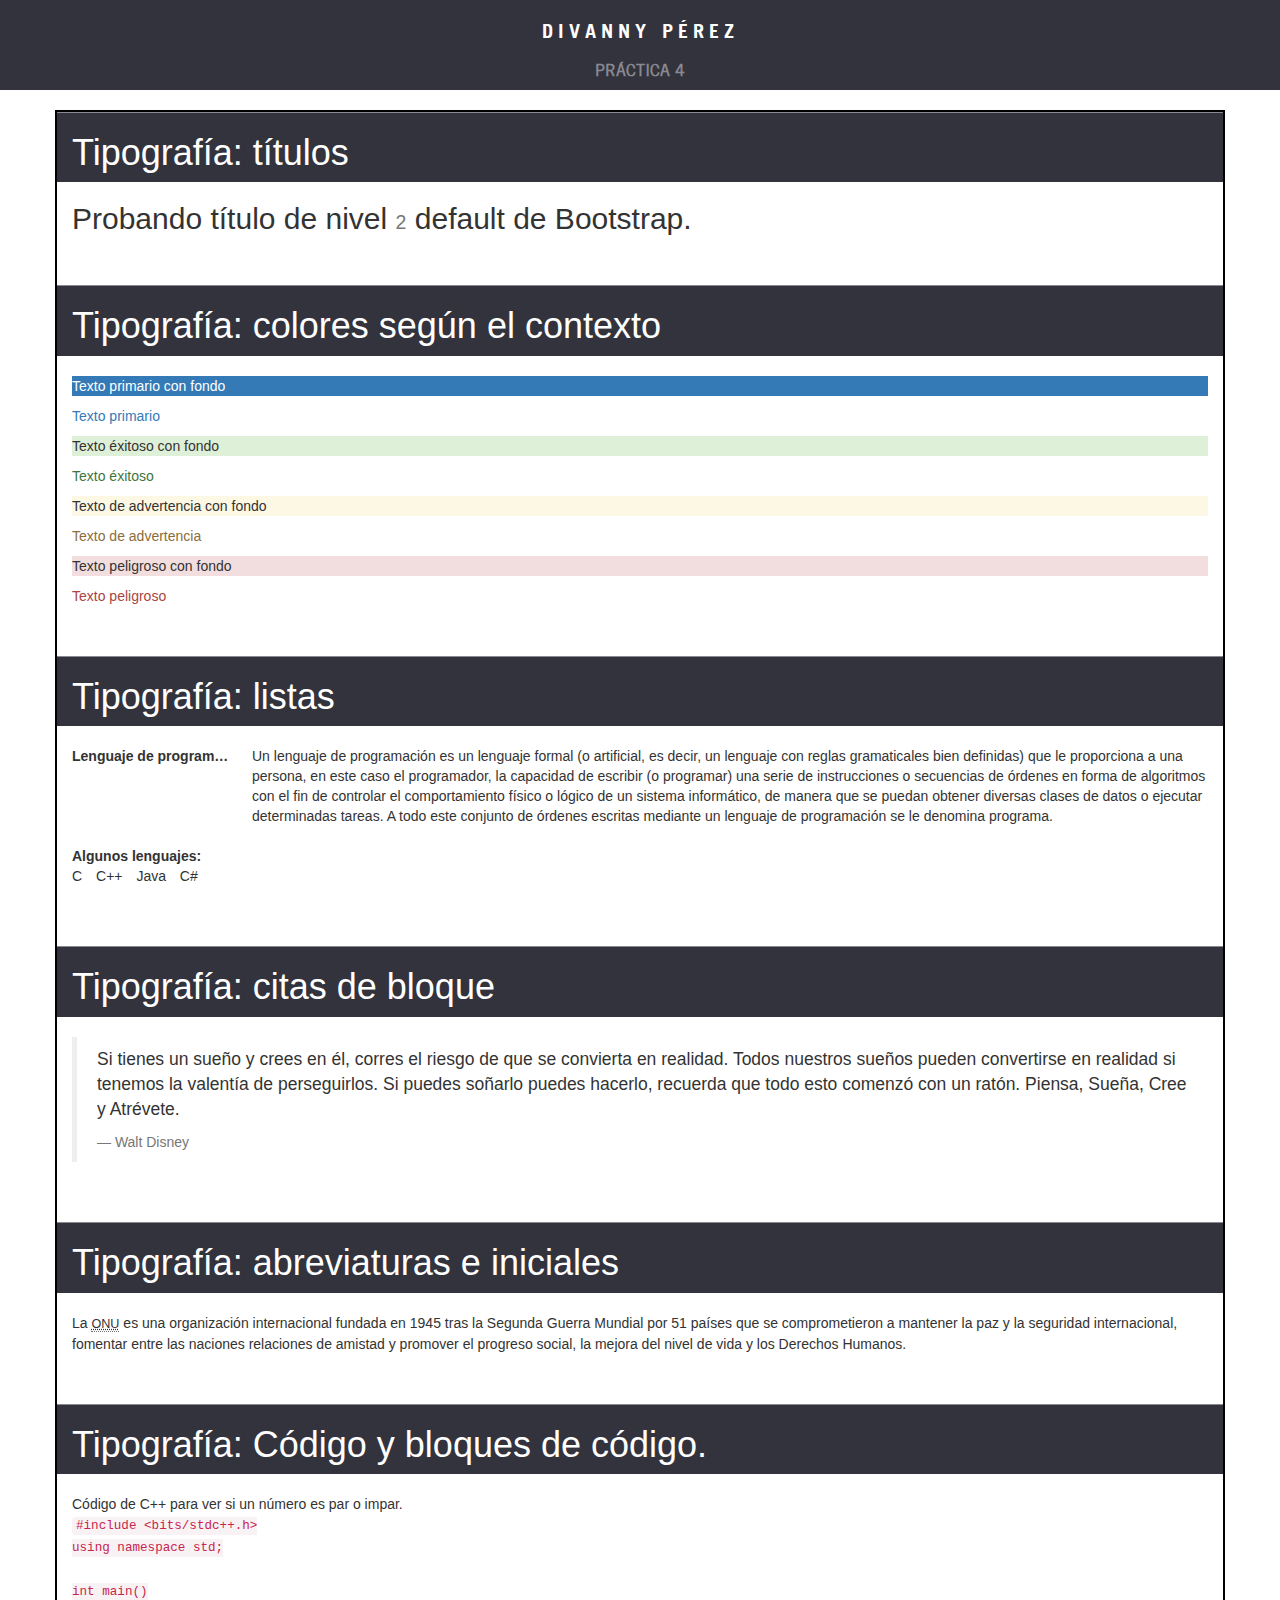
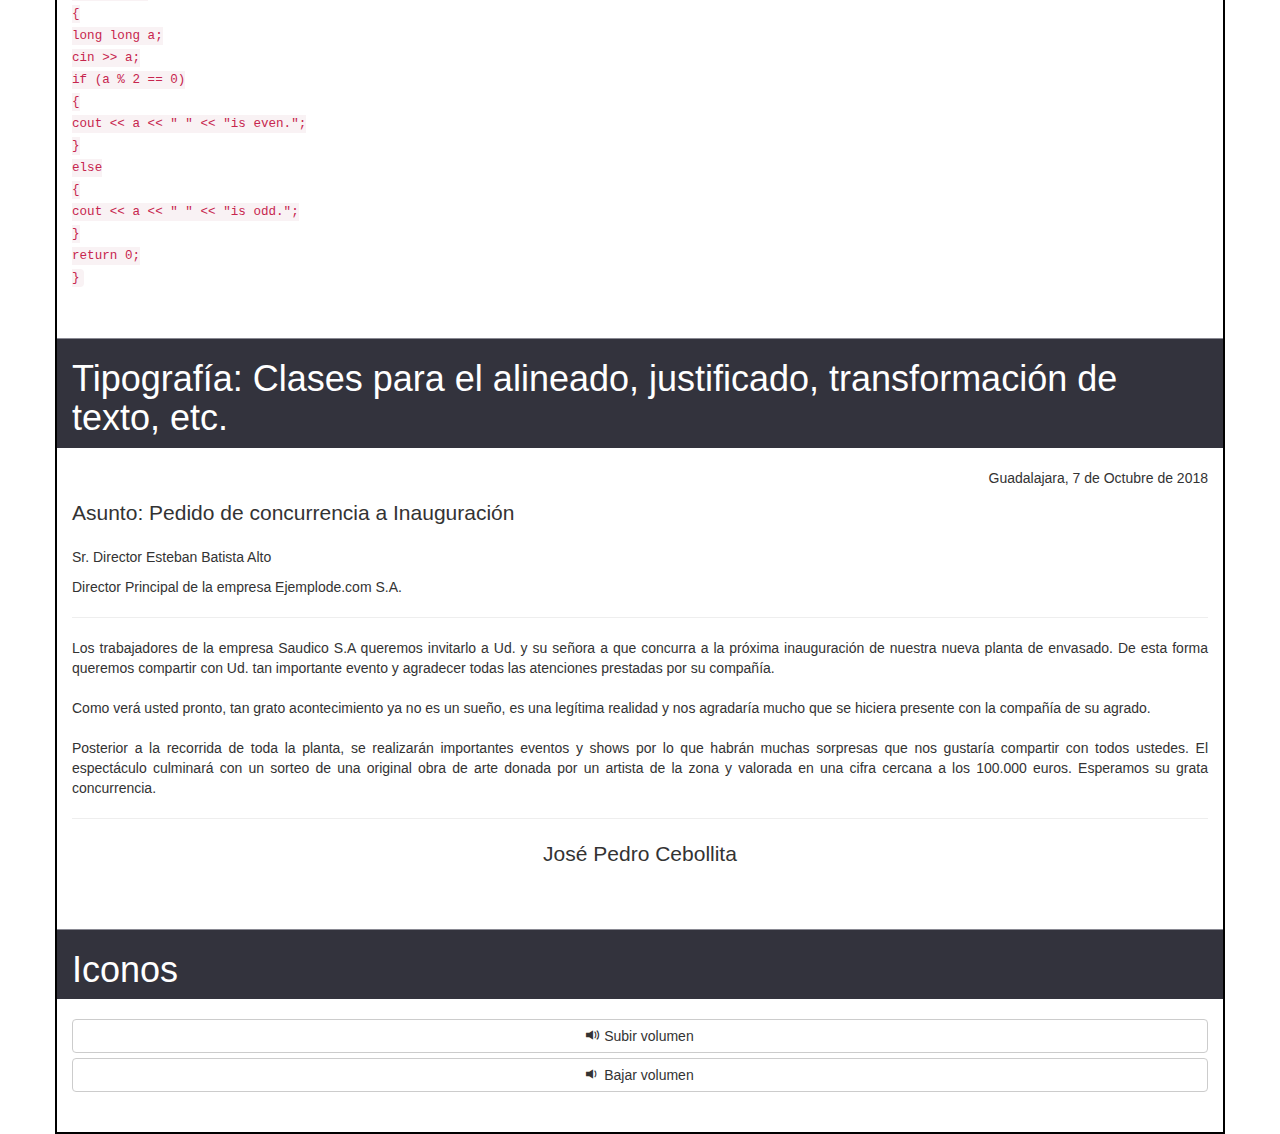
<file: Practica 4/index.html>
<!DOCTYPE html> 
<html> 
    <head> 
        <title>Divanny Pérez</title> 
        <link href = "css/bootstrap.min.css" rel = "stylesheet">
        <link href = "css/style.css" rel = "StyleSheet" type = "text/css">
        <meta name = "viewport" content = "width=device-width, initial-scale=1">
    </head> 
    <body> 
        <div class = "container-fluid" style = "background: #33333D;">
            <h1 class = "titulo">Divanny Pérez</h1>
            <h2 class = "subtitulo">Práctica 4</h1>
        </div>
        <div style = "padding-top: 20px"></div>
        <div class = "container" style = "background-color: #FFFFFF; border: 2px solid black">
            <div class = "row"  style = "border-top: 1px solid #898992">
                <div class = "col-lg-12"  style = "background-color: #33333D;">
                    <h1 style = "color: #FFFFFF;">Tipografía: títulos</h1> 
                </div>
            </div>
            <h2>Probando título de nivel <small>2</small> default de Bootstrap.</h2> 
            <div style = "padding-top: 40px"></div>
            <div class = "row"  style = "border-top: 1px solid #898992">
                <div class = "col-lg-12"  style = "background-color: #33333D;">
                    <h1 style = "color: #FFFFFF;">Tipografía: colores según el contexto</h1> 
                </div>
            </div>
            <div style = "padding-top: 20px"></div>
            <p class = "bg-primary">Texto primario con fondo</p>
            <p class = "text-primary">Texto primario</p>
            <p class = "bg-success">Texto éxitoso con fondo</p>
            <p class = "text-success">Texto éxitoso</p>
            <p class = "bg-warning">Texto de advertencia con fondo</p>
            <p class = "text-warning">Texto de advertencia</p>
            <p class = "bg-danger">Texto peligroso con fondo</p>
            <p class = "text-danger">Texto peligroso</p>
            <div style = "padding-top: 40px"></div>
            <div class = "row"  style = "border-top: 1px solid #898992">
                <div class = "col-lg-12"  style = "background-color: #33333D;">
                    <h1 style = "color: #FFFFFF;">Tipografía: listas</h1> 
                </div>
            </div>
            <div style = "padding-top: 20px"></div>
            <dl class = "dl-horizontal">
                <dt>Lenguaje de programación:</dt>
                <dd>Un lenguaje de programación es un lenguaje formal (o artificial, es decir, un lenguaje con reglas gramaticales bien definidas) que le proporciona a una persona, en este caso el programador, la capacidad de escribir (o programar) una serie de instrucciones o secuencias de órdenes en forma de algoritmos con el fin de controlar el comportamiento físico o lógico de un sistema informático, de manera que se puedan obtener diversas clases de datos o ejecutar determinadas tareas. A todo este conjunto de órdenes escritas mediante un lenguaje de programación se le denomina programa.</dd>
            </dl>
            <dl>
                <dt>Algunos lenguajes:</dt>
                <dd>
                    <ul class = "list-inline">
                        <li>C</li>
                        <li>C++</li>
                        <li>Java</li>
                        <li>C#</li>
                    </ul>
                </dd>
            </dl>
            <div style = "padding-top: 40px"></div>
            <div class = "row"  style = "border-top: 1px solid #898992">
                <div class = "col-lg-12"  style = "background-color: #33333D;">
                    <h1 style = "color: #FFFFFF;">Tipografía: citas de bloque</h1> 
                </div>
            </div>
            <div style = "padding-top: 20px"></div>
            <blockquote>
                <p>Si tienes un sueño y crees en él, corres el riesgo de que se convierta en realidad.
                    Todos nuestros sueños pueden convertirse en realidad si tenemos la valentía de perseguirlos.
                    Si puedes soñarlo puedes hacerlo, recuerda que todo esto comenzó con un ratón.
                    Piensa, Sueña, Cree y Atrévete.</p>
                <small>Walt Disney</small>
            </blockquote> 
            <div style = "padding-top: 40px"></div>
            <div class = "row"  style = "border-top: 1px solid #898992">
                <div class = "col-lg-12"  style = "background-color: #33333D;">
                    <h1 style = "color: #FFFFFF;">Tipografía: abreviaturas e iniciales</h1> 
                </div>
            </div>
            <div style = "padding-top: 20px"></div>
            <p>
                La <abbr title = "Organización de las Naciones Unidas" class = "initialism">ONU</abbr> es una organización internacional fundada en 1945 tras la Segunda Guerra Mundial por
                51 países que se comprometieron a mantener la paz y la seguridad internacional, fomentar entre las
                naciones relaciones de amistad y promover el progreso social, la mejora del nivel de vida y los Derechos
                Humanos.
            </p>
            <div style = "padding-top: 40px"></div>
            <div class = "row"  style = "border-top: 1px solid #898992">
                <div class = "col-lg-12"  style = "background-color: #33333D;">
                    <h1 style = "color: #FFFFFF;">Tipografía: Código y bloques de código.</h1> 
                </div>
            </div>
            <div style = "padding-top: 20px"></div>
            <p>Código de C++ para ver si un número es par o impar.<br>
                <code>
                    #include &lt;bits/stdc++.h&gt;<br>
                    using namespace std;<br>
                    <br>
                    int main() <br>
                    {<br>
                        long long a;<br>
                        cin >> a;<br>
                        if (a % 2 == 0)<br>
                        {<br>
                            cout << a << " " << "is even.";<br>
                        }<br>
                        else<br>
                        {<br>
                            cout << a << " " << "is odd.";<br>
                        }<br>
                        return 0;<br>
                    }
                </code>
            </p>
            <div style = "padding-top: 40px"></div>
            <div class = "row"  style = "border-top: 1px solid #898992">
                <div class = "col-lg-12"  style = "background-color: #33333D;">
                    <h1 style = "color: #FFFFFF;">Tipografía: Clases para el alineado, justificado, transformación de texto, etc.</h1> 
                </div>
            </div>
            <div style = "padding-top: 20px"></div>
            <p class = "text-right">Guadalajara, 7 de Octubre de 2018</p>
            <p class = "lead">Asunto: Pedido de concurrencia a Inauguración</p>
            <p class = "text-left">Sr. Director Esteban Batista Alto</p>
            <p class = "text-left">Director Principal de la empresa Ejemplode.com S.A.</p>
            <hr>
            <p class = "text-justify">
                Los trabajadores de la empresa Saudico S.A  queremos invitarlo a Ud. y su señora a que concurra a la próxima inauguración de nuestra nueva planta de envasado. De esta forma queremos compartir con Ud. tan importante evento y agradecer todas las atenciones prestadas por su compañía.
                <br><br>
                Como verá usted pronto, tan grato acontecimiento ya no es un sueño,  es una  legítima realidad y nos agradaría mucho que se hiciera presente con la compañía de su agrado.
                <br><br>    
                Posterior a la recorrida de toda la planta, se realizarán importantes eventos y shows por lo que habrán muchas sorpresas que nos gustaría compartir con todos ustedes. El espectáculo culminará con un sorteo de una original obra de arte donada por un artista de la zona y valorada en una cifra cercana a los 100.000 euros. Esperamos  su grata concurrencia.
            </p>    
            <hr>
            <p class = "lead text-center">José Pedro Cebollita</p>
            <div style = "padding-top: 40px"></div>
            <div class = "row"  style = "border-top: 1px solid #898992">
                <div class = "col-lg-12"  style = "background-color: #33333D;">
                    <h1 style = "color: #FFFFFF;">Iconos</h1> 
                </div>
            </div>
            <div style = "padding-top: 20px"></div>
            <button type = "button" class = "btn btn-default btn-block"><span class = "glyphicon glyphicon-volume-up"></span>  Subir volumen</button>
            <button type = "button" class = "btn btn-default btn-block"><span class = "glyphicon glyphicon-volume-down"></span>  Bajar volumen</button>
            <div style = "padding-top: 40px"></div>
        </div>
    </body> 
</html>
</file>
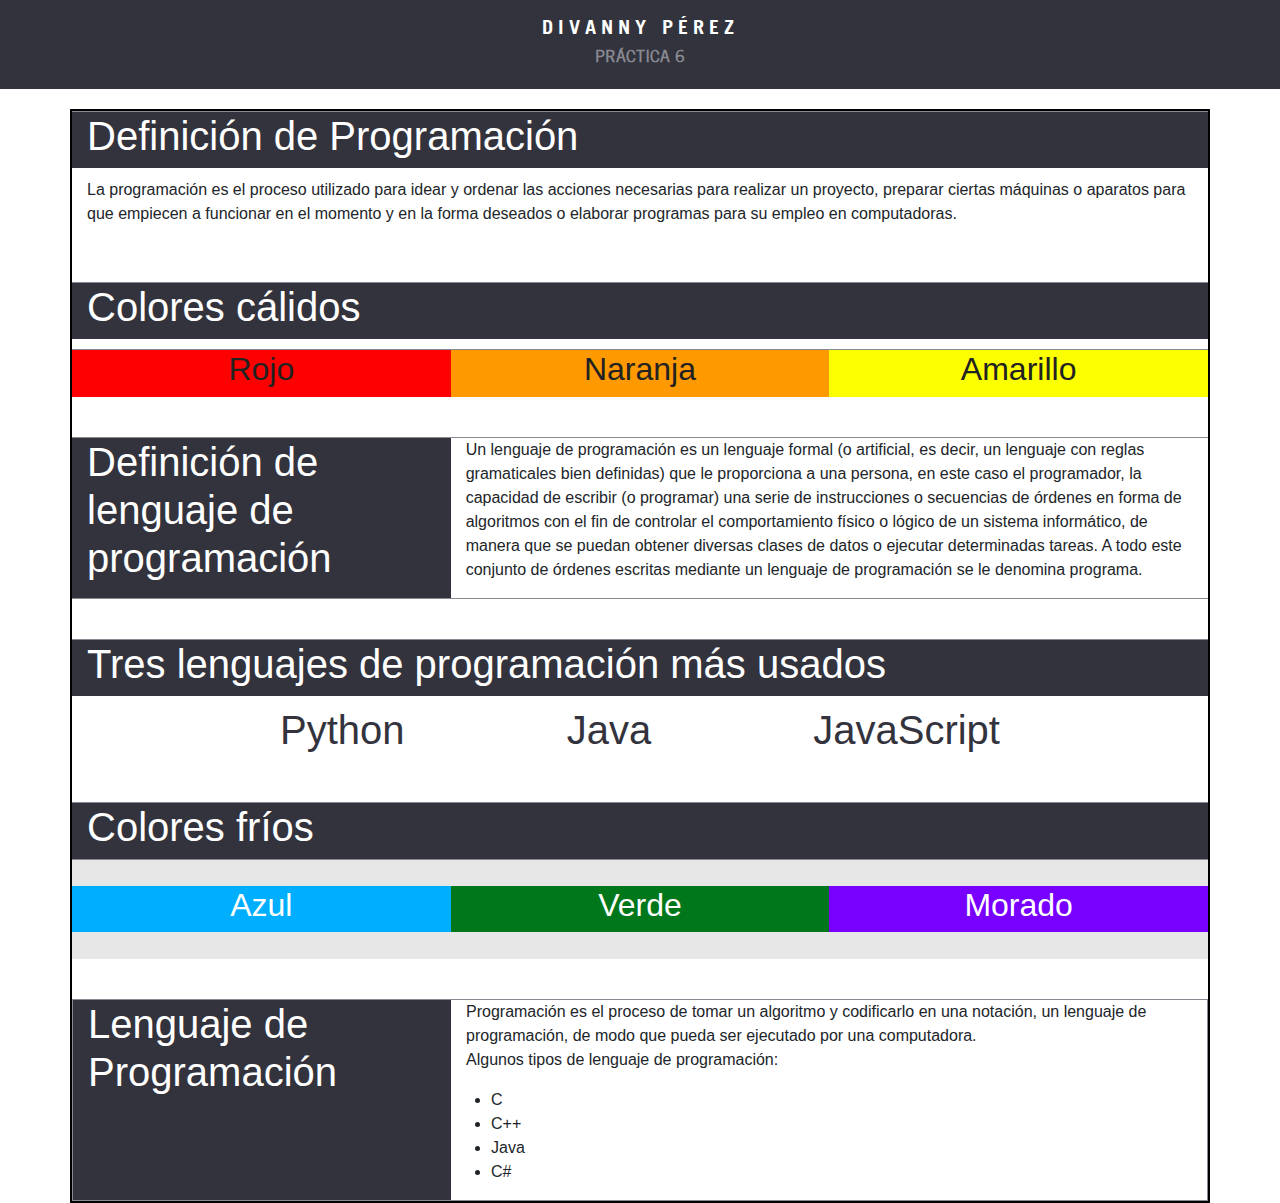
<file: Practica 6/index.html>
<!DOCTYPE html> 
<html> 
    <head> 
        <title>Divanny Pérez</title> 
        <link rel = "stylesheet" href="https://maxcdn.bootstrapcdn.com/bootstrap/4.0.0/css/bootstrap.min.css" integrity="sha384-Gn5384xqQ1aoWXA+058RXPxPg6fy4IWvTNh0E263XmFcJlSAwiGgFAW/dAiS6JXm" crossorigin="anonymous">
        <link href = "css/style.css" rel = "StyleSheet" type = "text/css">
        <meta name = "viewport" content = "width=device-width, initial-scale=1">
    </head> 
    <body> 
        <div class = "container-fluid" style = "background: #33333D; padding: 15px 0px;">
            <h1 class = "titulo">Divanny Pérez</h1>
            <h2 class = "subtitulo">Práctica 6</h1>
        </div>
        <div style = "padding-top: 20px"></div>
        <div class = "container" style = "background-color: #FFFFFF; border: 2px solid black">
            <div class = "row"  style = "border-top: 1px solid #898992">
                <div class = "col-lg-12"  style = "background-color: #33333D;">
                    <h1 style = "color: #FFFFFF;">Definición de Programación</h1> 
                </div>
            </div>
            <div style = "padding-top: 10px"></div>
            <p>
                La programación es el proceso utilizado para idear y ordenar las acciones necesarias para realizar un
                proyecto, preparar ciertas máquinas o aparatos para que empiecen a funcionar en el momento y en la forma
                deseados o elaborar programas para su empleo en computadoras.​
            </p>
            <div style = "padding-top: 40px"></div>

            <div class = "row"  style = "border-top: 1px solid #898992">
                <div class = "col-lg-12"  style = "background-color: #33333D;">
                    <h1 style = "color: #FFFFFF;">Colores cálidos</h1> 
                </div>
            </div>
            <div style = "padding-top: 10px"></div>
            <div class = "row"  style = "border-top: 1px solid #898992">
                <div class = "col-lg-4"  style = "background-color: #ff0000;">
                    <h2 style = "color: #222222; text-align: center;">Rojo</h1> 
                </div>
                <div class = "col-lg-4"  style = "background-color: #ff9900;">
                    <h2 style = "color: #222222; text-align: center;">Naranja</h1> 
                </div>
                <div class = "col-lg-4"  style = "background-color: #fbff00;">
                    <h2 style = "color: #222222; text-align: center;">Amarillo</h1> 
                </div>
            </div>
            <div style = "padding-top: 40px"></div>

            <div class = "row" style = "border-top: 1px solid #898992; border-bottom: 1px solid #898992"">
                <div class = "col-lg-4 col-md-12 col-sm-6 col-xs-6"  style = "background-color: #33333D;">
                    <h1 style = "color: #FFFFFF;">Definición de lenguaje de programación</h1> 
                </div>
                <div class = "col-lg-8 col-md-6 col-sm-5 col-xs-6">
                    <p>
                        Un lenguaje de programación es un lenguaje formal (o artificial, es decir, un lenguaje con
                        reglas gramaticales bien definidas) que le proporciona a una persona, en este caso el
                        programador, la capacidad de escribir (o programar) una serie de instrucciones o secuencias de
                        órdenes en forma de algoritmos con el fin de controlar el comportamiento físico o lógico de un
                        sistema informático, de manera que se puedan obtener diversas clases de datos o ejecutar
                        determinadas tareas. A todo este conjunto de órdenes escritas mediante un lenguaje de
                        programación se le denomina programa.
                    </p>
                </div>
            </div>
            <div style = "padding-top: 40px"></div>
            
            <div class = "row"  style = "border-top: 1px solid #898992">
                <div class = "col-lg-12"  style = "background-color: #33333D;">
                    <h1 style = "color: #FFFFFF;">Tres lenguajes de programación más usados</h1> 
                </div>
            </div>
            <div style = "padding-top: 10px"></div>
            <div class = "row" style = "justify-content: center">
                <div class = "col-auto">
                    <h1 style = "color: #33333D; text-align: center;">Python</h1> 
                </div>
                <div class = "col-lg-4">
                    <h1 style = "color: #33333D; text-align: center;">Java</h1> 
                </div>
                <div class = "col-auto">
                    <h1 style = "color: #33333D; text-align: center;">JavaScript</h1> 
                </div>
            </div>
            <div style = "padding-top: 40px"></div>

            <div class = "row"  style = "border-top: 1px solid #898992">
                <div class = "col-lg-12"  style = "background-color: #33333D;">
                    <h1 style = "color: #FFFFFF;">Colores fríos</h1> 
                </div>
            </div>
            <div class = "row align-items-center"  style = "border-top: 1px solid #898992; background-color: #e7e7e7; height: 100px;">
                <div class = "col-lg-4"  style = "background-color: #00aeff;">
                    <h2 style = "color: #ffffff; text-align: center;">Azul</h1> 
                </div>
                <div class = "col-lg-4"  style = "background-color: #00771a;">
                    <h2 style = "color: #ffffff; text-align: center;">Verde</h1> 
                </div>
                <div class = "col-lg-4"  style = "background-color: #7700ff;">
                    <h2 style = "color: #ffffff; text-align: center;">Morado</h1> 
                </div>
            </div>
            <div style = "padding-top: 40px"></div>

            <div class = "row justify-content-center" style = "border: 1px solid #898992">
                <div class = "col-lg-4 col-md-12 col-sm-6 col-xs-12"  style = "background-color: #33333D;">
                    <h1 style = "color: #FFFFFF;">Lenguaje de Programación</h1> 
                </div>
                <div class = "col-lg-8 col-md-6 col-sm-5 col-xs-8">
                    <p>Programación es el proceso de tomar un algoritmo y codificarlo en una notación, un lenguaje de programación, de modo que pueda ser ejecutado por una computadora.
                        <br>Algunos tipos de lenguaje de programación:
                    </p>
                    <div class = "row">
                        <div class = "col-lg-17">
                            <ul>
                                <li>C</li>
                                <li>C++</li>
                                <li>Java</li>
                                <li>C#</li>
                            </ul>
                        </div>
                    </div>
                </div>
            </div>

        </div>
        <script src="https://code.jquery.com/jquery-3.2.1.slim.min.js" integrity="sha384-KJ3o2DKtIkvYIK3UENzmM7KCkRr/rE9/Qpg6aAZGJwFDMVNA/GpGFF93hXpG5KkN" crossorigin="anonymous"></script>
        <script src="https://cdnjs.cloudflare.com/ajax/libs/popper.js/1.12.9/umd/popper.min.js" integrity="sha384-ApNbgh9B+Y1QKtv3Rn7W3mgPxhU9K/ScQsAP7hUibX39j7fakFPskvXusvfa0b4Q" crossorigin="anonymous"></script>
        <script src="https://maxcdn.bootstrapcdn.com/bootstrap/4.0.0/js/bootstrap.min.js" integrity="sha384-JZR6Spejh4U02d8jOt6vLEHfe/JQGiRRSQQxSfFWpi1MquVdAyjUar5+76PVCmYl" crossorigin="anonymous"></script>
    </body> 
</html>
</file>
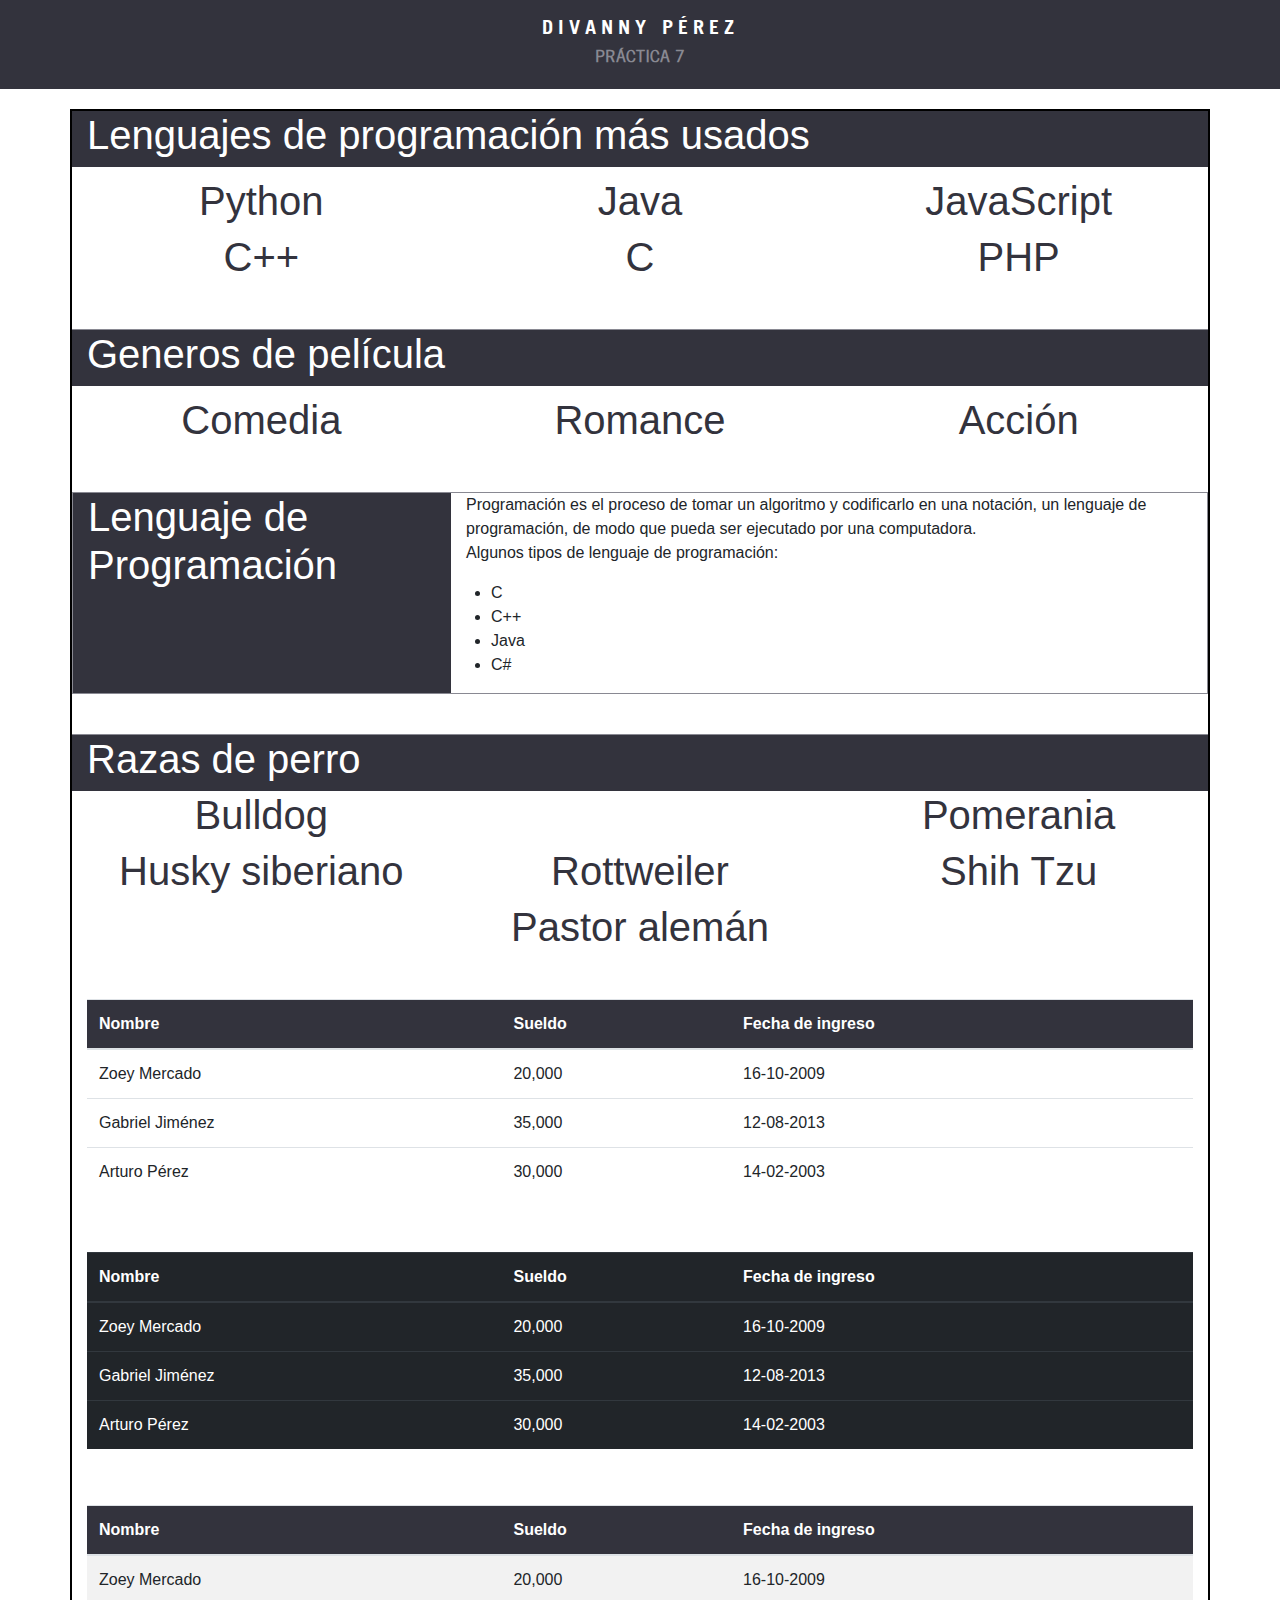
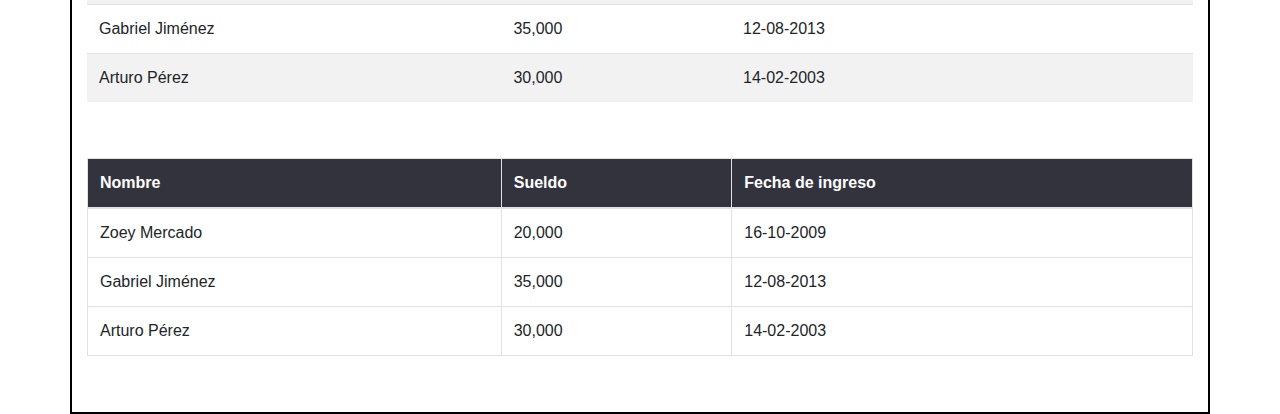
<file: Practica 7/index.html>
<!DOCTYPE html> 
<html> 
    <head> 
        <title>Divanny Pérez</title> 
        <link rel = "stylesheet" href="https://maxcdn.bootstrapcdn.com/bootstrap/4.0.0/css/bootstrap.min.css" integrity="sha384-Gn5384xqQ1aoWXA+058RXPxPg6fy4IWvTNh0E263XmFcJlSAwiGgFAW/dAiS6JXm" crossorigin="anonymous">
        <link href = "css/style.css" rel = "StyleSheet" type = "text/css">
        <meta name = "viewport" content = "width=device-width, initial-scale=1">
    </head> 
    <body> 
        <div class = "container-fluid" style = "background: #33333D; padding: 15px 0px;">
            <h1 class = "titulo">Divanny Pérez</h1>
            <h2 class = "subtitulo">Práctica 7</h1>
        </div>
        <div style = "padding-top: 20px"></div>
        <div class = "container" style = "background-color: #FFFFFF; border: 2px solid black">
            <div class = "row">
                <div class = "col-lg-12"  style = "background-color: #33333D;">
                    <h1 style = "color: #FFFFFF;">Lenguajes de programación más usados</h1> 
                </div>
            </div>
            <div style = "padding-top: 10px"></div>
            <div class = "row" style = "justify-content: center">
                <div class = "col-lg-4">
                    <h1 style = "color: #33333D; text-align: center;">Python</h1> 
                </div>
                <div class = "col-lg-4">
                    <h1 style = "color: #33333D; text-align: center;">Java</h1> 
                </div>
                <div class = "col-lg-4">
                    <h1 style = "color: #33333D; text-align: center;">JavaScript</h1> 
                </div>
                <div class = "w-100"></div>
                <div class = "col-lg-4">
                    <h1 style = "color: #33333D; text-align: center;">C++</h1> 
                </div>
                <div class = "col-lg-4">
                    <h1 style = "color: #33333D; text-align: center;">C</h1> 
                </div>
                <div class = "col-lg-4">
                    <h1 style = "color: #33333D; text-align: center;">PHP</h1> 
                </div>
            </div>
            <div style = "padding-top: 40px"></div>

            <div class = "row"  style = "border-top: 1px solid #898992">
                <div class = "col-lg-12"  style = "background-color: #33333D;">
                    <h1 style = "color: #FFFFFF;">Generos de película</h1> 
                </div>
            </div>
            <div style = "padding-top: 10px"></div>
            <div class = "row" style = "justify-content: center">
                <div class = "col order-3">
                    <h1 style = "color: #33333D; text-align: center;">Acción</h1> 
                </div>
                <div class = "col order-2">
                    <h1 style = "color: #33333D; text-align: center;">Romance</h1> 
                </div>
                <div class = "col order-1">
                    <h1 style = "color: #33333D; text-align: center;">Comedia</h1> 
                </div>
            </div>
            <div style = "padding-top: 40px"></div>

            <div class = "row justify-content-center" style = "border: 1px solid #898992">
                <div class = "col-lg-4 col-md-12 col-sm-6 col-xs-12"  style = "background-color: #33333D;">
                    <h1 style = "color: #FFFFFF; vertical-align: middle;">Lenguaje de Programación</h1> 
                </div>
                <div class = "col-lg-8 col-md-6 col-sm-5 col-xs-8">
                    <p>Programación es el proceso de tomar un algoritmo y codificarlo en una notación, un lenguaje de programación, de modo que pueda ser ejecutado por una computadora.
                        <br>Algunos tipos de lenguaje de programación:
                    </p>
                    <div class = "row">
                        <div class = "col-lg-17">
                            <ul>
                                <li>C</li>
                                <li>C++</li>
                                <li>Java</li>
                                <li>C#</li>
                            </ul>
                        </div>
                    </div>
                </div>
            </div>
            <div style = "padding-top: 40px"></div>

            <div class = "row"  style = "border-top: 1px solid #898992">
                <div class = "col-lg-12"  style = "background-color: #33333D;">
                    <h1 style = "color: #FFFFFF;">Razas de perro</h1> 
                </div>
            </div>
            <div class = "row">
                <div class = "col-lg-4">
                    <h1 style = "color: #33333D; text-align: center;">Bulldog</h1> 
                </div>
                <div class = "col-lg-4  offset-lg-4">
                    <h1 style = "color: #33333D; text-align: center;">Pomerania</h1> 
                </div>
                <div class = "col-lg-4">
                    <h1 style = "color: #33333D; text-align: center;">Husky siberiano</h1> 
                </div>
                <div class = "col-lg-4">
                    <h1 style = "color: #33333D; text-align: center;">Rottweiler</h1> 
                </div>
                <div class = "col-lg-4">
                    <h1 style = "color: #33333D; text-align: center;">Shih Tzu</h1> 
                </div>
                <div class = "col-lg-4  offset-lg-4">
                    <h1 style = "color: #33333D; text-align: center;">Pastor alemán</h1> 
                </div>
            </div>
            <div style = "padding-top: 40px"></div>

            <table class = "table" style = "border-top: 1px solid #898992">
                <thead> 
                    <tr> 
                        <th style = "background-color: #33333D; color: #FFFFFF;">Nombre</th> 
                        <th style = "background-color: #33333D; color: #FFFFFF;">Sueldo</th>
                        <th style = "background-color: #33333D; color: #FFFFFF;">Fecha de ingreso</th>
                    </tr>
                </thead>
                <tbody>
                    <tr> 
                        <td>Zoey Mercado</td>
                        <td>20,000</td> 
                        <td>16-10-2009</td> 
                    </tr>
                    <tr> 
                        <td>Gabriel Jiménez</td>
                        <td>35,000</td> 
                        <td>12-08-2013</td> 
                    </tr>
                    <tr> 
                        <td>Arturo Pérez</td>
                        <td>30,000</td> 
                        <td>14-02-2003</td> 
                    </tr>
                </tbody>
            </table>
            <div style = "padding-top: 40px"></div>

            <table class = "table table-dark" style = "border-top: 1px solid #898992">
                <thead> 
                    <tr> 
                        <th>Nombre</th> 
                        <th>Sueldo</th>
                        <th>Fecha de ingreso</th>
                    </tr>
                </thead>
                <tbody>
                    <tr> 
                        <td>Zoey Mercado</td>
                        <td>20,000</td> 
                        <td>16-10-2009</td> 
                    </tr>
                    <tr> 
                        <td>Gabriel Jiménez</td>
                        <td>35,000</td> 
                        <td>12-08-2013</td> 
                    </tr>
                    <tr> 
                        <td>Arturo Pérez</td>
                        <td>30,000</td> 
                        <td>14-02-2003</td> 
                    </tr>
                </tbody>
            </table>
            <div style = "padding-top: 40px"></div>

            <table class = "table table-striped" style = "border-top: 1px solid #898992">
                <thead> 
                    <tr> 
                        <th style = "background-color: #33333D; color: #FFFFFF;">Nombre</th> 
                        <th style = "background-color: #33333D; color: #FFFFFF;">Sueldo</th>
                        <th style = "background-color: #33333D; color: #FFFFFF;">Fecha de ingreso</th>
                    </tr>
                </thead>
                <tbody>
                    <tr> 
                        <td>Zoey Mercado</td>
                        <td>20,000</td> 
                        <td>16-10-2009</td> 
                    </tr>
                    <tr> 
                        <td>Gabriel Jiménez</td>
                        <td>35,000</td> 
                        <td>12-08-2013</td> 
                    </tr>
                    <tr> 
                        <td>Arturo Pérez</td>
                        <td>30,000</td> 
                        <td>14-02-2003</td> 
                    </tr>
                </tbody>
            </table>
            <div style = "padding-top: 40px"></div>

            <table class = "table table-bordered" style = "border-top: 1px solid #898992">
                <thead> 
                    <tr> 
                        <th style = "background-color: #33333D; color: #FFFFFF;">Nombre</th> 
                        <th style = "background-color: #33333D; color: #FFFFFF;">Sueldo</th>
                        <th style = "background-color: #33333D; color: #FFFFFF;">Fecha de ingreso</th>
                    </tr>
                </thead>
                <tbody>
                    <tr> 
                        <td>Zoey Mercado</td>
                        <td>20,000</td> 
                        <td>16-10-2009</td> 
                    </tr>
                    <tr> 
                        <td>Gabriel Jiménez</td>
                        <td>35,000</td> 
                        <td>12-08-2013</td> 
                    </tr>
                    <tr> 
                        <td>Arturo Pérez</td>
                        <td>30,000</td> 
                        <td>14-02-2003</td> 
                    </tr>
                </tbody>
            </table>
            <div style = "padding-top: 40px"></div>
        </div>
        <script src="https://code.jquery.com/jquery-3.2.1.slim.min.js" integrity="sha384-KJ3o2DKtIkvYIK3UENzmM7KCkRr/rE9/Qpg6aAZGJwFDMVNA/GpGFF93hXpG5KkN" crossorigin="anonymous"></script>
        <script src="https://cdnjs.cloudflare.com/ajax/libs/popper.js/1.12.9/umd/popper.min.js" integrity="sha384-ApNbgh9B+Y1QKtv3Rn7W3mgPxhU9K/ScQsAP7hUibX39j7fakFPskvXusvfa0b4Q" crossorigin="anonymous"></script>
        <script src="https://maxcdn.bootstrapcdn.com/bootstrap/4.0.0/js/bootstrap.min.js" integrity="sha384-JZR6Spejh4U02d8jOt6vLEHfe/JQGiRRSQQxSfFWpi1MquVdAyjUar5+76PVCmYl" crossorigin="anonymous"></script>
    </body>     
</html>
</file>
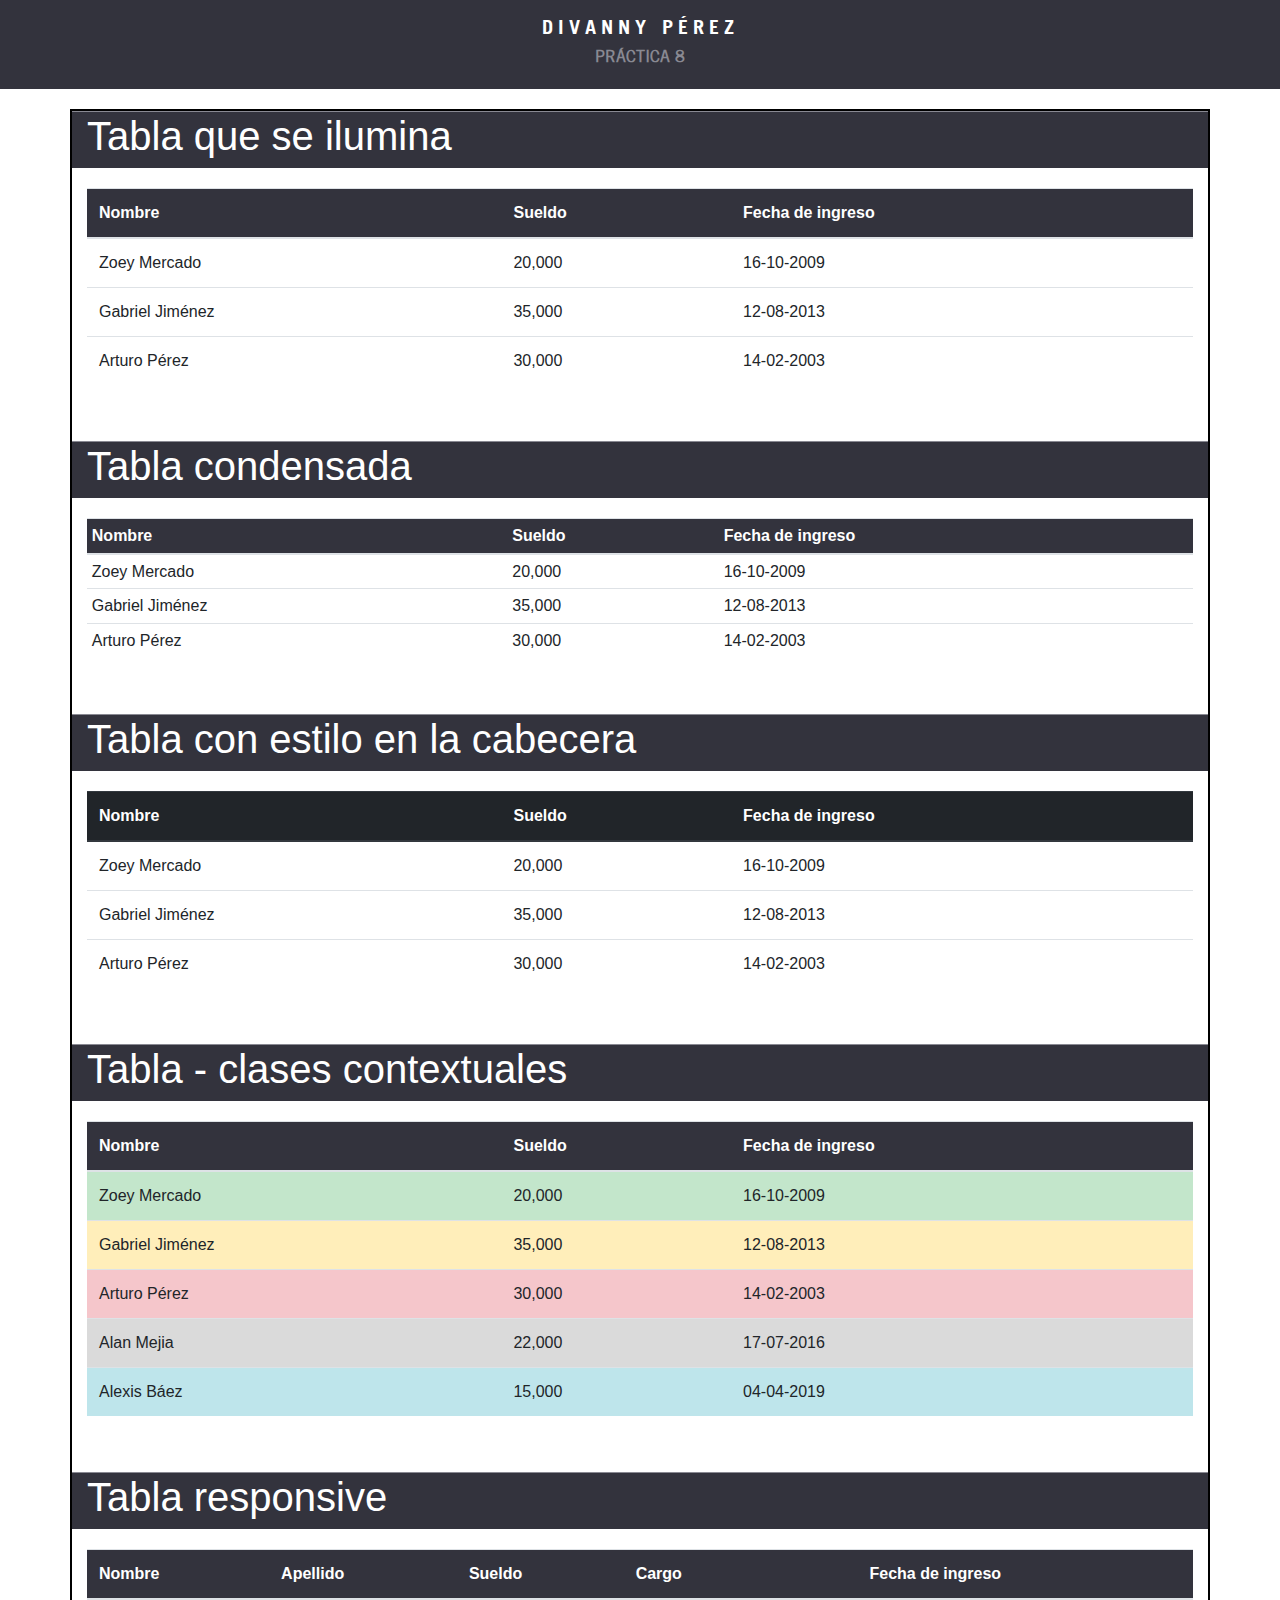
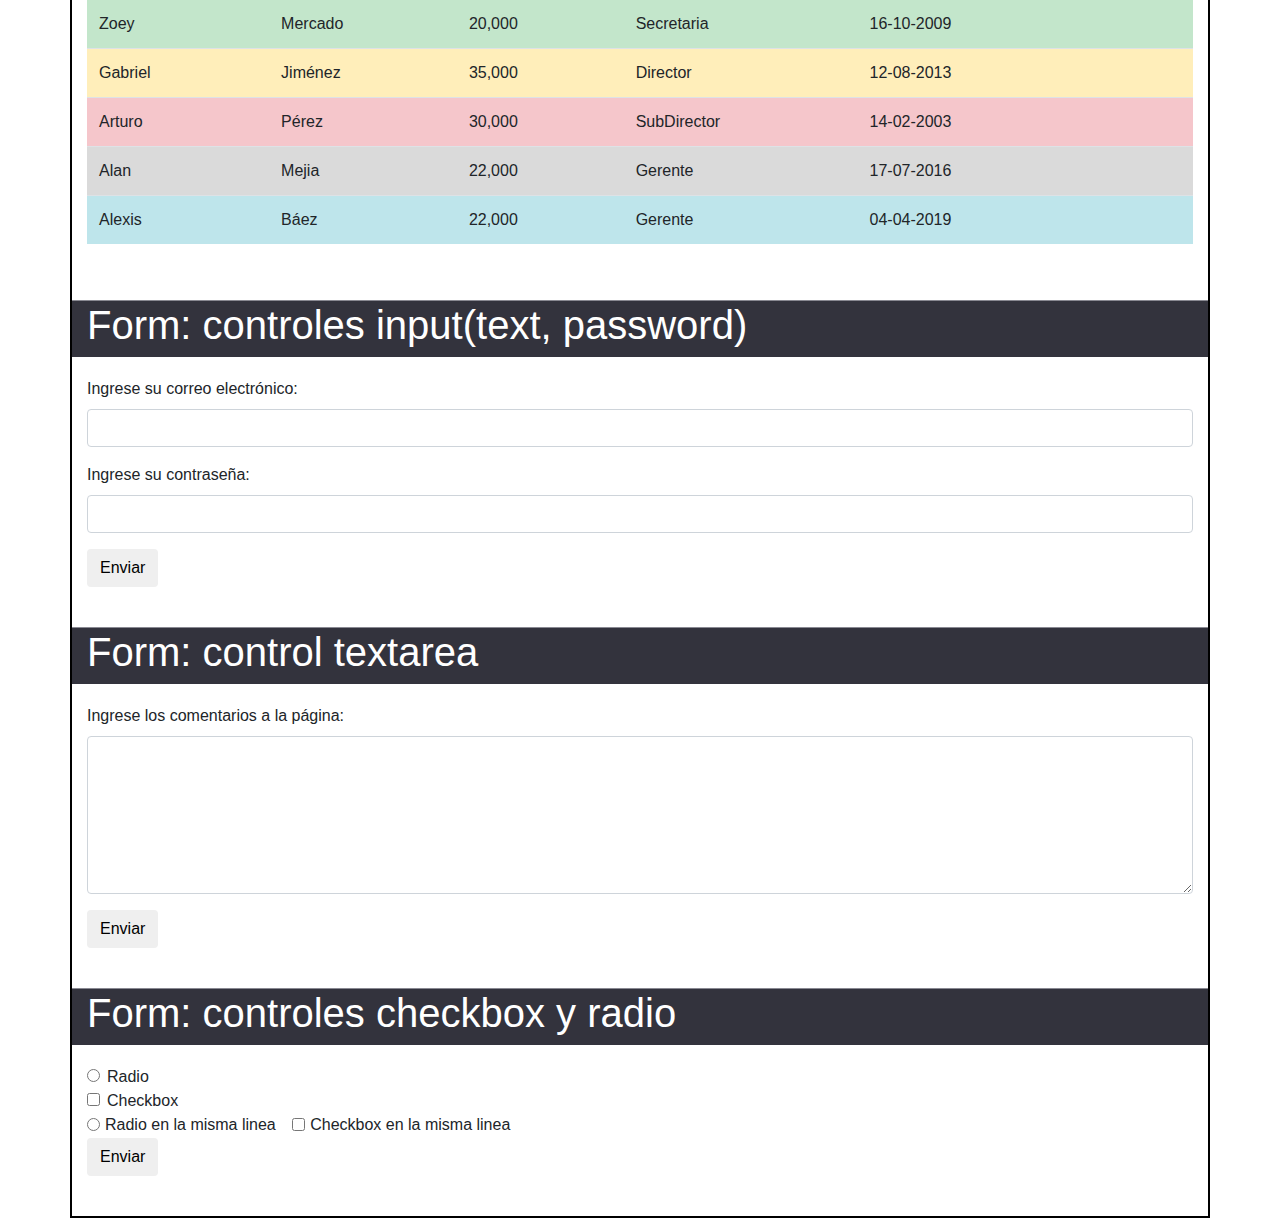
<file: Practica 8/index.html>
<!DOCTYPE html> 
<html> 
    <head> 
        <title>Divanny Pérez</title> 
        <link rel = "stylesheet" href="https://maxcdn.bootstrapcdn.com/bootstrap/4.0.0/css/bootstrap.min.css" integrity="sha384-Gn5384xqQ1aoWXA+058RXPxPg6fy4IWvTNh0E263XmFcJlSAwiGgFAW/dAiS6JXm" crossorigin="anonymous">
        <link href = "css/style.css" rel = "StyleSheet" type = "text/css">
        <meta name = "viewport" content = "width=device-width, initial-scale=1">
    </head> 
    <body> 
        <div class = "container-fluid" style = "background: #33333D; padding: 15px 0px;">
            <h1 class = "titulo">Divanny Pérez</h1>
            <h2 class = "subtitulo">Práctica 8</h1>
        </div>
        <div style = "padding-top: 20px"></div>
        <div class = "container" style = "background-color: #FFFFFF; border: 2px solid black">
            <div class = "row"  style = "border-top: 1px solid #898992">
                <div class = "col-lg-12"  style = "background-color: #33333D;">
                    <h1 style = "color: #FFFFFF;">Tabla que se ilumina</h1> 
                </div>
            </div>
            <div style = "padding-top: 20px"></div>
            <table class = "table table-hover" style = "border-top: 1px solid #898992">
                <thead> 
                    <tr> 
                        <th style = "background-color: #33333D; color: #FFFFFF;">Nombre</th> 
                        <th style = "background-color: #33333D; color: #FFFFFF;">Sueldo</th>
                        <th style = "background-color: #33333D; color: #FFFFFF;">Fecha de ingreso</th>
                    </tr>
                </thead>
                <tbody>
                    <tr> 
                        <td>Zoey Mercado</td>
                        <td>20,000</td> 
                        <td>16-10-2009</td> 
                    </tr>
                    <tr> 
                        <td>Gabriel Jiménez</td>
                        <td>35,000</td> 
                        <td>12-08-2013</td> 
                    </tr>
                    <tr> 
                        <td>Arturo Pérez</td>
                        <td>30,000</td> 
                        <td>14-02-2003</td> 
                    </tr>
                </tbody>
            </table>
            <div style = "padding-top: 40px"></div>

            <div class = "row"  style = "border-top: 1px solid #898992">
                <div class = "col-lg-12"  style = "background-color: #33333D;">
                    <h1 style = "color: #FFFFFF;">Tabla condensada</h1> 
                </div>
            </div>
            <div style = "padding-top: 20px"></div>
            <table class = "table table-sm" style = "border-top: 1px solid #898992">
                <thead> 
                    <tr> 
                        <th style = "background-color: #33333D; color: #FFFFFF;">Nombre</th> 
                        <th style = "background-color: #33333D; color: #FFFFFF;">Sueldo</th>
                        <th style = "background-color: #33333D; color: #FFFFFF;">Fecha de ingreso</th>
                    </tr>
                </thead>
                <tbody>
                    <tr> 
                        <td>Zoey Mercado</td>
                        <td>20,000</td> 
                        <td>16-10-2009</td> 
                    </tr>
                    <tr> 
                        <td>Gabriel Jiménez</td>
                        <td>35,000</td> 
                        <td>12-08-2013</td> 
                    </tr>
                    <tr> 
                        <td>Arturo Pérez</td>
                        <td>30,000</td> 
                        <td>14-02-2003</td> 
                    </tr>
                </tbody>
            </table>
            <div style = "padding-top: 40px"></div>

            <div class = "row"  style = "border-top: 1px solid #898992">
                <div class = "col-lg-12"  style = "background-color: #33333D;">
                    <h1 style = "color: #FFFFFF;">Tabla con estilo en la cabecera</h1> 
                </div>
            </div>
            <div style = "padding-top: 20px"></div>
            <table class = "table" style = "border-top: 1px solid #898992">
                <thead class = "thead-dark"> 
                    <tr> 
                        <th>Nombre</th> 
                        <th>Sueldo</th>
                        <th>Fecha de ingreso</th>
                    </tr>
                </thead>
                <tbody>
                    <tr> 
                        <td>Zoey Mercado</td>
                        <td>20,000</td> 
                        <td>16-10-2009</td> 
                    </tr>
                    <tr> 
                        <td>Gabriel Jiménez</td>
                        <td>35,000</td> 
                        <td>12-08-2013</td> 
                    </tr>
                    <tr> 
                        <td>Arturo Pérez</td>
                        <td>30,000</td> 
                        <td>14-02-2003</td> 
                    </tr>
                </tbody>
            </table>
            <div style = "padding-top: 40px"></div>

            <div class = "row"  style = "border-top: 1px solid #898992">
                <div class = "col-lg-12"  style = "background-color: #33333D;">
                    <h1 style = "color: #FFFFFF;">Tabla - clases contextuales</h1> 
                </div>
            </div>
            <div style = "padding-top: 20px"></div>
            <table class = "table" style = "border-top: 1px solid #898992">
                <thead> 
                    <tr> 
                        <th style = "background-color: #33333D; color: #FFFFFF;">Nombre</th> 
                        <th style = "background-color: #33333D; color: #FFFFFF;">Sueldo</th>
                        <th style = "background-color: #33333D; color: #FFFFFF;">Fecha de ingreso</th>
                    </tr>
                </thead>
                <tbody>
                    <tr class = "table-success"> 
                        <td>Zoey Mercado</td>
                        <td>20,000</td> 
                        <td>16-10-2009</td> 
                    </tr>
                    <tr class = "table-warning"> 
                        <td>Gabriel Jiménez</td>
                        <td>35,000</td> 
                        <td>12-08-2013</td> 
                    </tr>
                    <tr class = "table-danger"> 
                        <td>Arturo Pérez</td>
                        <td>30,000</td> 
                        <td>14-02-2003</td> 
                    </tr>
                    <tr class = "table-active"> 
                        <td>Alan Mejia</td>
                        <td>22,000</td> 
                        <td>17-07-2016</td> 
                    </tr>
                    <tr  class = "table-info"> 
                        <td>Alexis Báez</td>
                        <td>15,000</td> 
                        <td>04-04-2019</td> 
                    </tr>
                </tbody>
            </table>
            <div style = "padding-top: 40px"></div>

            <div class = "row"  style = "border-top: 1px solid #898992">
                <div class = "col-lg-12"  style = "background-color: #33333D;">
                    <h1 style = "color: #FFFFFF;">Tabla responsive</h1> 
                </div>
            </div>
            <div style = "padding-top: 20px"></div>
            <table class = "table table-responsive-xl">
                <thead> 
                    <tr> 
                        <th style = "background-color: #33333D; color: #FFFFFF;">Nombre</th> 
                        <th style = "background-color: #33333D; color: #FFFFFF;">Apellido</th>
                        <th style = "background-color: #33333D; color: #FFFFFF;">Sueldo</th>
                        <th style = "background-color: #33333D; color: #FFFFFF;">Cargo</th>
                        <th style = "background-color: #33333D; color: #FFFFFF;">Fecha de ingreso</th>
                    </tr>
                </thead>
                <tbody>
                    <tr class = "table-success"> 
                        <td>Zoey</td>
                        <td>Mercado</td>
                        <td>20,000</td> 
                        <td>Secretaria</td>
                        <td>16-10-2009</td> 
                    </tr>
                    <tr class = "table-warning"> 
                        <td>Gabriel</td>
                        <td>Jiménez</td>
                        <td>35,000</td> 
                        <td>Director</td>
                        <td>12-08-2013</td> 
                    </tr>
                    <tr class = "table-danger"> 
                        <td>Arturo</td>
                        <td>Pérez</td>
                        <td>30,000</td> 
                        <td>SubDirector</td>
                        <td>14-02-2003</td> 
                    </tr>
                    <tr class = "table-active"> 
                        <td>Alan</td>
                        <td>Mejia</td>
                        <td>22,000</td> 
                        <td>Gerente</td>
                        <td>17-07-2016</td> 
                    </tr>
                    <tr  class = "table-info"> 
                        <td>Alexis</td>
                        <td>Báez</td>
                        <td>22,000</td> 
                        <td>Gerente</td>
                        <td>04-04-2019</td> 
                    </tr>
                </tbody>
            </table>
            <div style = "padding-top: 40px"></div>

            <div class = "row"  style = "border-top: 1px solid #898992">
                <div class = "col-lg-12"  style = "background-color: #33333D;">
                    <h1 style = "color: #FFFFFF;">Form: controles input(text, password)</h1> 
                </div>
            </div>
            <div style = "padding-top: 20px"></div>
            <form role = "form">
                <div class="form-group"> 
                    <label for = "correo">Ingrese su correo electrónico:</label>
                    <input type = "text" class = "form-control" id = "correo">
                </div> 
                <div class="form-group"> 
                    <label for = "contra">Ingrese su contraseña:</label>
                    <input type = "password" class = "form-control" id = "contra">
                </div> 
                <button type = "submit" class = "btn btn-default">Enviar</button> 
            </form>
            <div style = "padding-top: 40px"></div>

            <div class = "row"  style = "border-top: 1px solid #898992">
                <div class = "col-lg-12"  style = "background-color: #33333D;">
                    <h1 style = "color: #FFFFFF;">Form: control textarea</h1> 
                </div>
            </div>
            <div style = "padding-top: 20px"></div>
            <form role = "form">    
                <div class = "form-group"> 
                    <label for = "comments">Ingrese los comentarios a la página:</label>
                    <textarea class = "form-control" rows = "6" id = "comments"></textarea>
                </div> 
                <button type  ="submit" class = "btn btn-default">Enviar</button>     
            </form>
            <div style = "padding-top: 40px"></div>

            <div class = "row"  style = "border-top: 1px solid #898992">
                <div class = "col-lg-12"  style = "background-color: #33333D;">
                    <h1 style = "color: #FFFFFF;">Form: controles checkbox y radio</h1> 
                </div>
            </div>
            <div style = "padding-top: 20px"></div>
            <form role = "form">    
                <div class = "form-check"> 
                    <input class = "form-check-input" type = "radio" value = "" id = "radio3" name = "grupo1">
                    <label class = "form-check-label" for = "radio1">
                        Radio
                    </label> 
                </div>
                <div class = "form-check"> 
                    <input class = "form-check-input" type = "checkbox" value = "" id = "radio3" name = "grupo1">
                    <label class = "form-check-label" for = "radio1">
                        Checkbox
                    </label> 
                </div>
                <div class = "form-check form-check-inline"> 
                    <input class = "form-check-input" type = "radio" value = "" id = "radio3" name = "grupo1">
                    <label class = "form-check-label" for = "radio1">
                        Radio en la misma linea
                    </label> 
                </div>
                <div class = "form-check form-check-inline"> 
                    <input class = "form-check-input" type = "checkbox" value = "" id = "radio3" name = "grupo1">
                    <label class = "form-check-label" for = "radio1">
                        Checkbox en la misma linea
                    </label> 
                </div><br>
                <button type="submit" class="btn btn-default">Enviar</button>     
            </form>
            <div style = "padding-top: 40px"></div>
        </div>
        <script src="https://code.jquery.com/jquery-3.2.1.slim.min.js" integrity="sha384-KJ3o2DKtIkvYIK3UENzmM7KCkRr/rE9/Qpg6aAZGJwFDMVNA/GpGFF93hXpG5KkN" crossorigin="anonymous"></script>
        <script src="https://cdnjs.cloudflare.com/ajax/libs/popper.js/1.12.9/umd/popper.min.js" integrity="sha384-ApNbgh9B+Y1QKtv3Rn7W3mgPxhU9K/ScQsAP7hUibX39j7fakFPskvXusvfa0b4Q" crossorigin="anonymous"></script>
        <script src="https://maxcdn.bootstrapcdn.com/bootstrap/4.0.0/js/bootstrap.min.js" integrity="sha384-JZR6Spejh4U02d8jOt6vLEHfe/JQGiRRSQQxSfFWpi1MquVdAyjUar5+76PVCmYl" crossorigin="anonymous"></script>
    </body>     
</html>
</file>
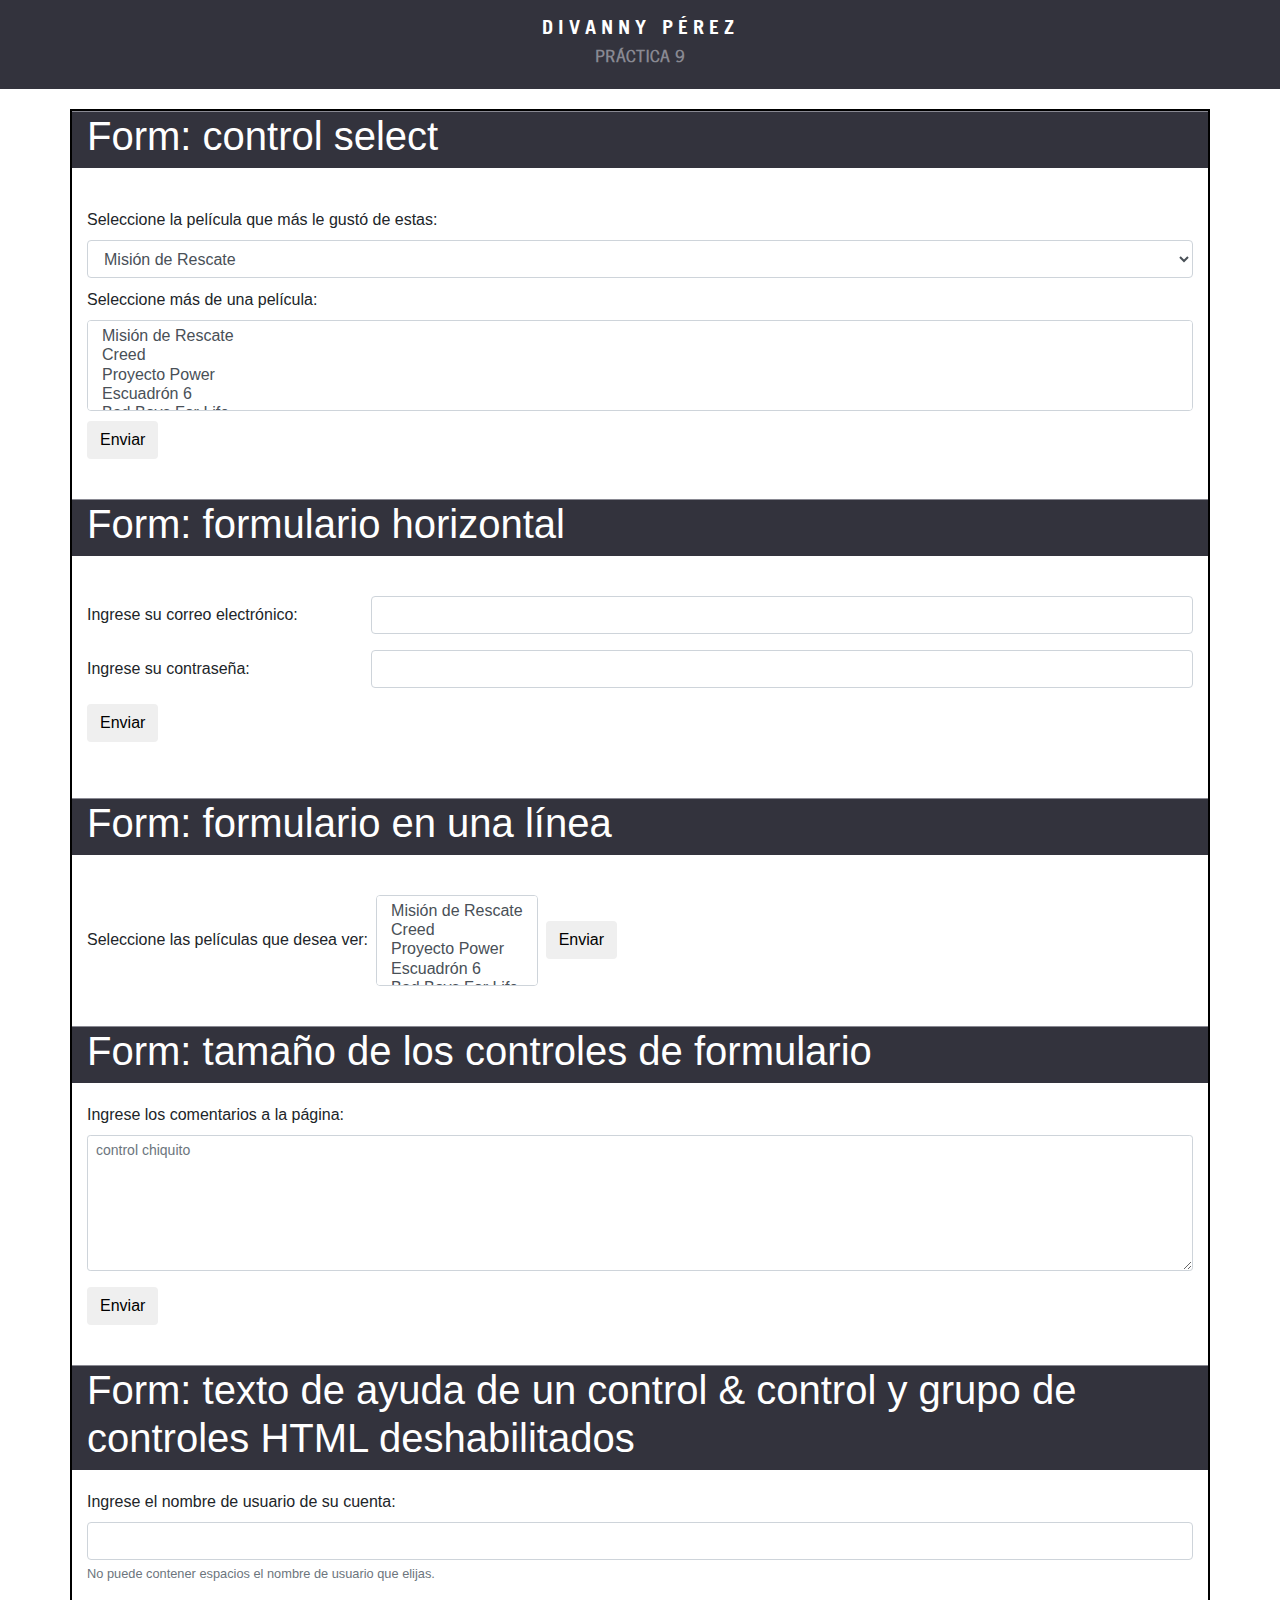
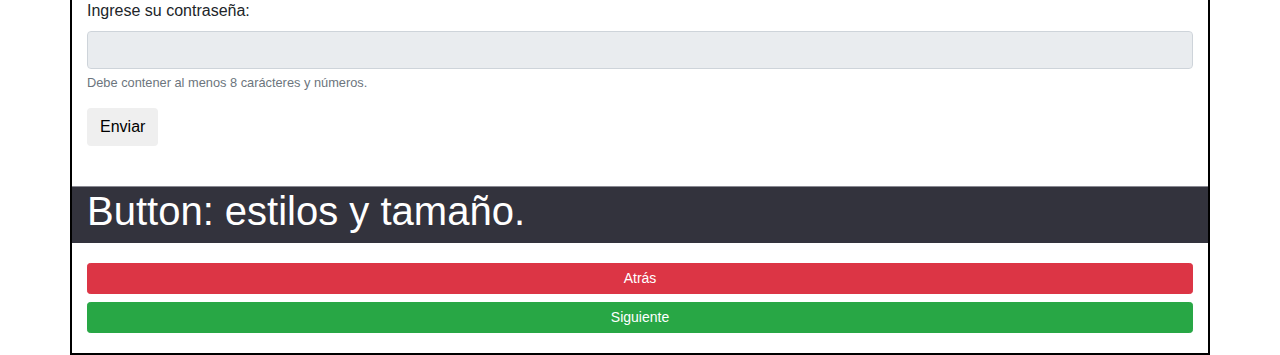
<file: Practica 9/index.html>
<!DOCTYPE html> 
<html> 
    <head> 
        <title>Divanny Pérez</title> 
        <link rel = "stylesheet" href="https://maxcdn.bootstrapcdn.com/bootstrap/4.0.0/css/bootstrap.min.css" integrity="sha384-Gn5384xqQ1aoWXA+058RXPxPg6fy4IWvTNh0E263XmFcJlSAwiGgFAW/dAiS6JXm" crossorigin="anonymous">
        <link href = "css/style.css" rel = "StyleSheet" type = "text/css">
        <meta name = "viewport" content = "width=device-width, initial-scale=1">
    </head> 
    <body> 
        <div class = "container-fluid" style = "background: #33333D; padding: 15px 0px;">
            <h1 class = "titulo">Divanny Pérez</h1>
            <h2 class = "subtitulo">Práctica 9</h1>
        </div>
        <div style = "padding-top: 20px"></div>
        <div class = "container" style = "background-color: #FFFFFF; border: 2px solid black">
            <div class = "row"  style = "border-top: 1px solid #898992">
                <div class = "col-lg-12"  style = "background-color: #33333D;">
                    <h1 style = "color: #FFFFFF;">Form: control select</h1> 
                </div>
            </div>
            <div style = "padding-top: 40px"></div>
            <form role = "form">
                <label for = "title">Seleccione la película que más le gustó de estas:</label>
                <select class = "form-control" id = "title"> 
                    <option>Misión de Rescate</option> 
                    <option>Creed</option>
                    <option>Proyecto Power</option> 
                    <option>Escuadrón 6</option> 
                    <option>Bad Boys For Life</option> 
                </select> 
                <div style = "padding-top: 10px"></div>
                <label for = "title2">Seleccione más de una película:</label>
                <select multiple class = "form-control" id = "title2"> 
                    <option>Misión de Rescate</option> 
                    <option>Creed</option>
                    <option>Proyecto Power</option> 
                    <option>Escuadrón 6</option>    
                    <option>Bad Boys For Life</option> 
                </select>
                <div style = "padding-top: 10px"></div> 
                <button type = "submit" class = "btn btn-default">Enviar</button>     
            </form>
            <div style = "padding-top: 40px"></div>
            <div class = "row"  style = "border-top: 1px solid #898992">
                <div class = "col-lg-12"  style = "background-color: #33333D;">
                    <h1 style = "color: #FFFFFF;">Form: formulario horizontal</h1> 
                </div>
            </div>
            <div style = "padding-top: 40px"></div>
            <form>
                <div class="form-group row"> 
                    <label for = "correo" class = "col-lg-3 col-form-label">Ingrese su correo electrónico:</label>
                    <div class = "col-lg-9">
                        <input type = "text" class = "form-control" id = "correo">
                    </div>
                </div> 
                <div class="form-group row"> 
                    <label for = "contra" class = "col-lg-3 col-form-label">Ingrese su contraseña:</label>
                    <div class = "col-lg-9">
                        <input type = "password" class = "form-control" id = "contra">
                    </div>
                </div> 
                <div class="form-group row"> 
                    <div class = "col-lg-9">
                        <button type = "submit" class = "btn btn-default">Enviar</button>  
                    </div>
                </div> 
            </form>
            <div style = "padding-top: 40px"></div>
            <div class = "row"  style = "border-top: 1px solid #898992">
                <div class = "col-lg-12"  style = "background-color: #33333D;">
                    <h1 style = "color: #FFFFFF;">Form: formulario en una línea</h1> 
                </div>
            </div>
            <div style = "padding-top: 40px"></div>
            <form class = "form-inline" role = "form">
                <div style = "padding-top: 10px"></div>
                <label for = "title2" class = "mr-sm-2">Seleccione las películas que desea ver:</label>
                <select multiple class = "form-control " id = "title2" > 
                    <option>Misión de Rescate</option> 
                    <option>Creed</option>
                    <option>Proyecto Power</option> 
                    <option>Escuadrón 6</option>    
                    <option>Bad Boys For Life</option> 
                </select>
                <div style = "padding-top: 10px"></div> 
                <button type = "submit" class = "btn btn-default ml-sm-2">Enviar</button>     
            </form>
            <div style = "padding-top: 40px"></div>
            <div class = "row"  style = "border-top: 1px solid #898992">
                <div class = "col-lg-12"  style = "background-color: #33333D;">
                    <h1 style = "color: #FFFFFF;">Form: tamaño de los controles de formulario</h1> 
                </div>
            </div>
            <div style = "padding-top: 20px"></div>
            <form role = "form">    
                <div class = "form-group"> 
                    <label for = "comments">Ingrese los comentarios a la página:</label>
                    <textarea class = "form-control form-control-sm" rows = "6" id = "comments" placeholder = "control chiquito"></textarea>
                </div> 
                <button type  ="submit" class = "btn btn-default">Enviar</button>     
            </form>
            <div style = "padding-top: 40px"></div>

            <div class = "row"  style = "border-top: 1px solid #898992">
                <div class = "col-lg-12"  style = "background-color: #33333D;">
                    <h1 style = "color: #FFFFFF;">Form: texto de ayuda de un control & control y grupo de controles HTML deshabilitados</h1> 
                </div>
            </div>
            <div style = "padding-top: 20px"></div>
            <form role = "form">
                <div class="form-group"> 
                    <label for = "usuario">Ingrese el nombre de usuario de su cuenta:</label>
                    <input type = "text" class = "form-control" id = "correo">
                    <small class = "form-text text-muted">No puede contener espacios el nombre de usuario que elijas.</small>
                </div> 
                <fieldset disabled>
                    <div class="form-group"> 
                        <label for = "contra">Ingrese su contraseña:</label>
                        <input type = "password" class = "form-control" id = "contra">
                        <small class = "form-text text-muted">Debe contener al menos 8 carácteres y números.</small>
                    </div> 
                </fieldset>
                <button type  ="submit" class = "btn btn-default">Enviar</button>     
            </form>
            <div style = "padding-top: 40px"></div>

            <div class = "row"  style = "border-top: 1px solid #898992">
                <div class = "col-lg-12"  style = "background-color: #33333D;">
                    <h1 style = "color: #FFFFFF;">Button: estilos y tamaño.</h1> 
                </div>
            </div>
            <div style = "padding-top: 20px"></div>
            <form role = "form">
                <button type="submit" class="btn btn-danger btn-sm btn-block">Atrás</button>
                <button type="submit" class="btn btn-success btn-sm btn-block">Siguiente</button>    
            </form>
            <div style = "padding-top: 20px"></div>

        </div>
        <script src="https://code.jquery.com/jquery-3.2.1.slim.min.js" integrity="sha384-KJ3o2DKtIkvYIK3UENzmM7KCkRr/rE9/Qpg6aAZGJwFDMVNA/GpGFF93hXpG5KkN" crossorigin="anonymous"></script>
        <script src="https://cdnjs.cloudflare.com/ajax/libs/popper.js/1.12.9/umd/popper.min.js" integrity="sha384-ApNbgh9B+Y1QKtv3Rn7W3mgPxhU9K/ScQsAP7hUibX39j7fakFPskvXusvfa0b4Q" crossorigin="anonymous"></script>
        <script src="https://maxcdn.bootstrapcdn.com/bootstrap/4.0.0/js/bootstrap.min.js" integrity="sha384-JZR6Spejh4U02d8jOt6vLEHfe/JQGiRRSQQxSfFWpi1MquVdAyjUar5+76PVCmYl" crossorigin="anonymous"></script>
    </body>     
</html>
</file>
<file: Practica 1/css/style.css>
@font-face
{
  font-family: "Trade";
  src: url("../font/Trade-Gothic-LT-Bold.ttf") format("truetype");
}
@font-face
{
  font-family: "Trade Light";
  src: url("../font/Trade Gothic LT.ttf") format("truetype");
}

body
{
    background-image: url("https://open.kattis.com/images/site/content/kattis-grain.png");
    margin: 0;
}

.titulo
{
    text-transform: uppercase;
    text-align: center;
    font-size: 20px;
    font-family: "Trade";
    letter-spacing: 5px;
    color: #ffffff;
}

.subtitulo
{
    text-transform: uppercase;
    text-align: center;
    font-size: 16px;
    font-family: "Trade Light";
    font-weight: bold;
    color: #898992;
}
</file>
<file: Practica 10/css/style.css>
@font-face
{
  font-family: "Trade";
  src: url("../font/Trade-Gothic-LT-Bold.ttf") format("truetype");
}
@font-face
{
  font-family: "Trade Light";
  src: url("../font/Trade Gothic LT.ttf") format("truetype");
}

body
{
    background-image: url("https://open.kattis.com/images/site/content/kattis-grain.png");
    margin: 0;
}

.titulo
{
    text-transform: uppercase;
    text-align: center;
    font-size: 20px;
    font-family: "Trade";
    letter-spacing: 5px;
    color: #ffffff;
}

.subtitulo
{
    text-transform: uppercase;
    text-align: center;
    font-size: 16px;
    font-family: "Trade Light";
    font-weight: bold;
    color: #898992;
}
</file>
<file: Practica 2/css/style.css>
@font-face
{
  font-family: "Trade";
  src: url("../font/Trade-Gothic-LT-Bold.ttf") format("truetype");
}
@font-face
{
  font-family: "Trade Light";
  src: url("../font/Trade Gothic LT.ttf") format("truetype");
}

body
{
    background-image: url("https://open.kattis.com/images/site/content/kattis-grain.png");
    margin: 0;
}

.titulo
{
    text-transform: uppercase;
    text-align: center;
    font-size: 20px;
    font-family: "Trade";
    letter-spacing: 5px;
    color: #ffffff;
}

.subtitulo
{
    text-transform: uppercase;
    text-align: center;
    font-size: 16px;
    font-family: "Trade Light";
    font-weight: bold;
    color: #898992;
}
</file>
<file: Practica 3/css/style.css>
@font-face
{
  font-family: "Trade";
  src: url("../font/Trade-Gothic-LT-Bold.ttf") format("truetype");
}
@font-face
{
  font-family: "Trade Light";
  src: url("../font/Trade Gothic LT.ttf") format("truetype");
}

body
{
    background-image: url("https://open.kattis.com/images/site/content/kattis-grain.png");
    margin: 0;
}

.titulo
{
    text-transform: uppercase;
    text-align: center;
    font-size: 20px;
    font-family: "Trade";
    letter-spacing: 5px;
    color: #ffffff;
}

.subtitulo
{
    text-transform: uppercase;
    text-align: center;
    font-size: 16px;
    font-family: "Trade Light";
    font-weight: bold;
    color: #898992;
}
</file>
<file: Practica 4/css/style.css>
@font-face
{
  font-family: "Trade";
  src: url("../font/Trade-Gothic-LT-Bold.ttf") format("truetype");
}
@font-face
{
  font-family: "Trade Light";
  src: url("../font/Trade Gothic LT.ttf") format("truetype");
}

body
{
    background-image: url("https://open.kattis.com/images/site/content/kattis-grain.png");
    margin: 0;
}

.titulo
{
    text-transform: uppercase;
    text-align: center;
    font-size: 20px;
    font-family: "Trade";
    letter-spacing: 5px;
    color: #ffffff;
}

.subtitulo
{
    text-transform: uppercase;
    text-align: center;
    font-size: 16px;
    font-family: "Trade Light";
    font-weight: bold;
    color: #898992;
}
</file>
<file: Practica 6/css/style.css>
@font-face
{
  font-family: "Trade";
  src: url("../font/Trade-Gothic-LT-Bold.ttf") format("truetype");
}
@font-face
{
  font-family: "Trade Light";
  src: url("../font/Trade Gothic LT.ttf") format("truetype");
}

body
{
    background-image: url("https://open.kattis.com/images/site/content/kattis-grain.png");
    margin: 0;
}

.titulo
{
    text-transform: uppercase;
    text-align: center;
    font-size: 20px;
    font-family: "Trade";
    letter-spacing: 5px;
    color: #ffffff;
}

.subtitulo
{
    text-transform: uppercase;
    text-align: center;
    font-size: 16px;
    font-family: "Trade Light";
    font-weight: bold;
    color: #898992;
}
</file>
<file: Practica 7/css/style.css>
@font-face
{
  font-family: "Trade";
  src: url("../font/Trade-Gothic-LT-Bold.ttf") format("truetype");
}
@font-face
{
  font-family: "Trade Light";
  src: url("../font/Trade Gothic LT.ttf") format("truetype");
}

body
{
    background-image: url("https://open.kattis.com/images/site/content/kattis-grain.png");
    margin: 0;
}

.titulo
{
    text-transform: uppercase;
    text-align: center;
    font-size: 20px;
    font-family: "Trade";
    letter-spacing: 5px;
    color: #ffffff;
}

.subtitulo
{
    text-transform: uppercase;
    text-align: center;
    font-size: 16px;
    font-family: "Trade Light";
    font-weight: bold;
    color: #898992;
}
</file>
<file: Practica 8/css/style.css>
@font-face
{
  font-family: "Trade";
  src: url("../font/Trade-Gothic-LT-Bold.ttf") format("truetype");
}
@font-face
{
  font-family: "Trade Light";
  src: url("../font/Trade Gothic LT.ttf") format("truetype");
}

body
{
    background-image: url("https://open.kattis.com/images/site/content/kattis-grain.png");
    margin: 0;
}

.titulo
{
    text-transform: uppercase;
    text-align: center;
    font-size: 20px;
    font-family: "Trade";
    letter-spacing: 5px;
    color: #ffffff;
}

.subtitulo
{
    text-transform: uppercase;
    text-align: center;
    font-size: 16px;
    font-family: "Trade Light";
    font-weight: bold;
    color: #898992;
}
</file>
<file: Practica 9/css/style.css>
@font-face
{
  font-family: "Trade";
  src: url("../font/Trade-Gothic-LT-Bold.ttf") format("truetype");
}
@font-face
{
  font-family: "Trade Light";
  src: url("../font/Trade Gothic LT.ttf") format("truetype");
}

body
{
    background-image: url("https://open.kattis.com/images/site/content/kattis-grain.png");
    margin: 0;
}

.titulo
{
    text-transform: uppercase;
    text-align: center;
    font-size: 20px;
    font-family: "Trade";
    letter-spacing: 5px;
    color: #ffffff;
}

.subtitulo
{
    text-transform: uppercase;
    text-align: center;
    font-size: 16px;
    font-family: "Trade Light";
    font-weight: bold;
    color: #898992;
}
</file>
